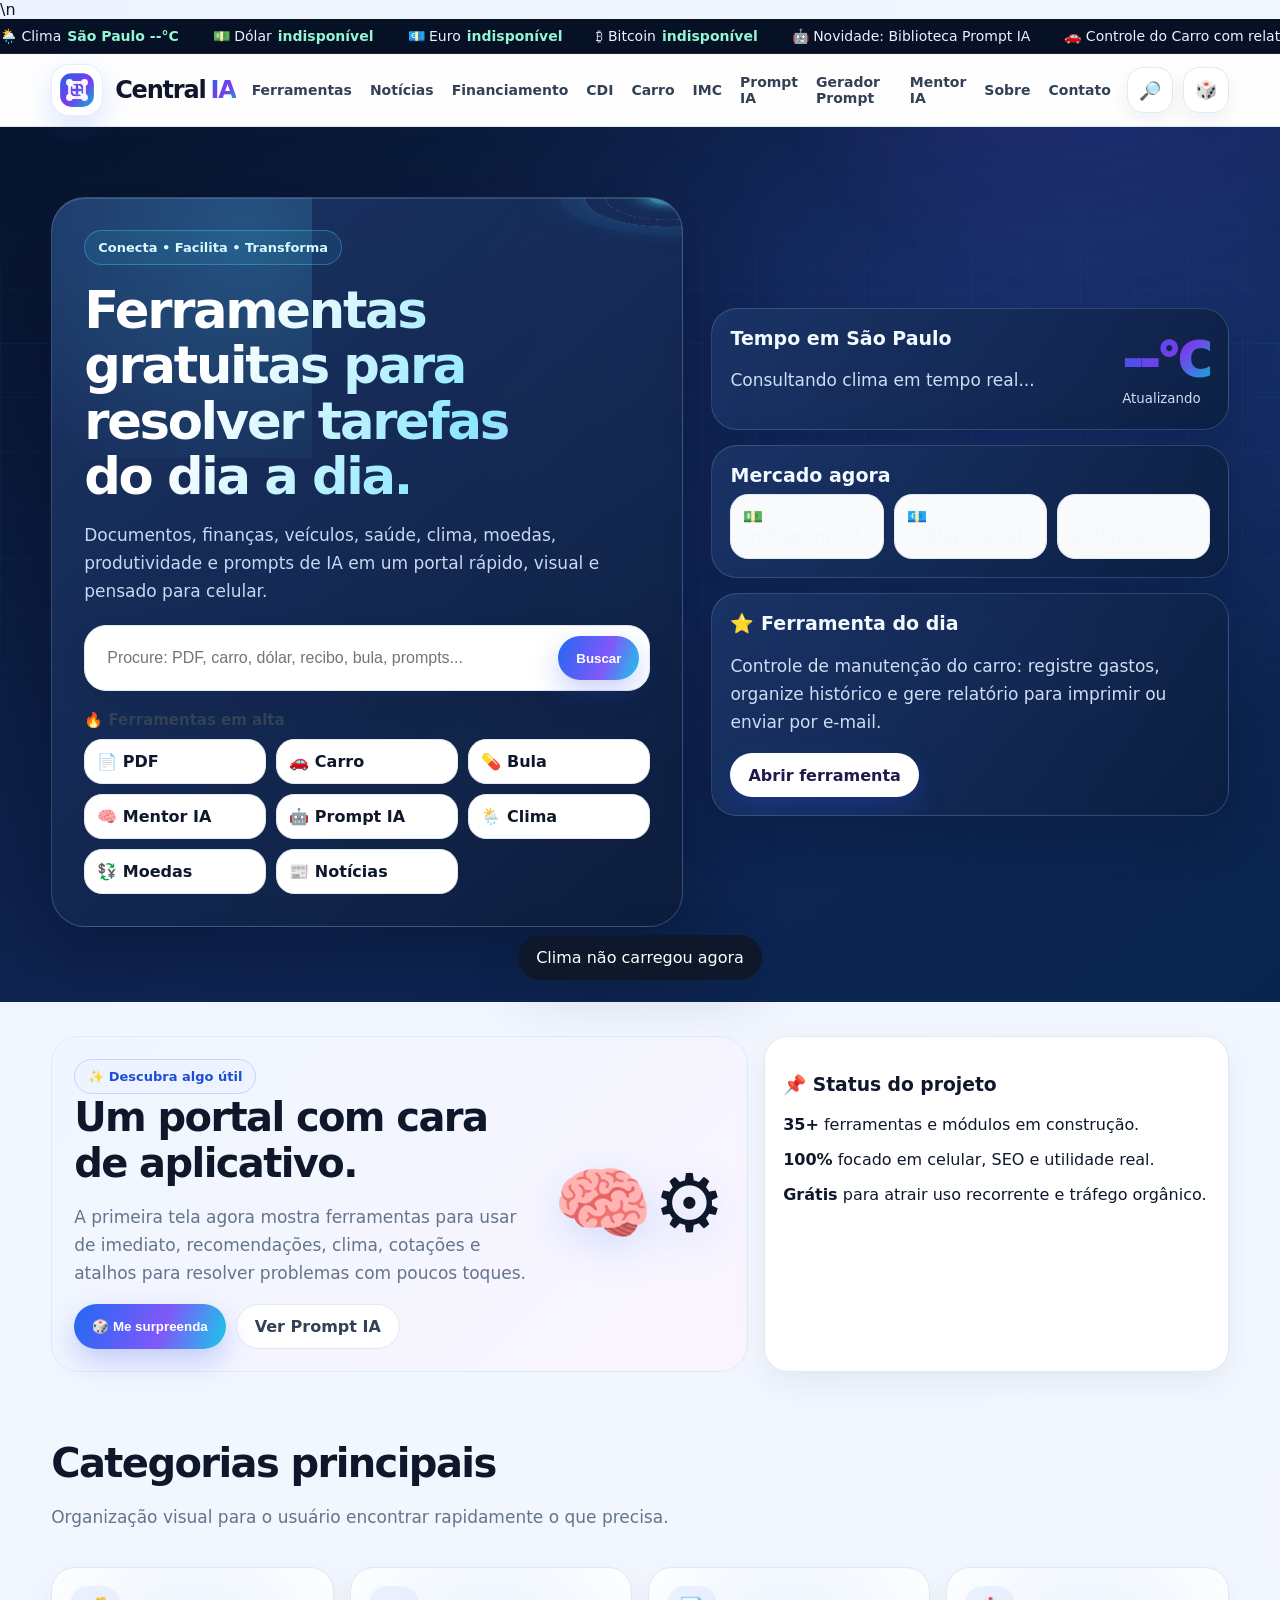
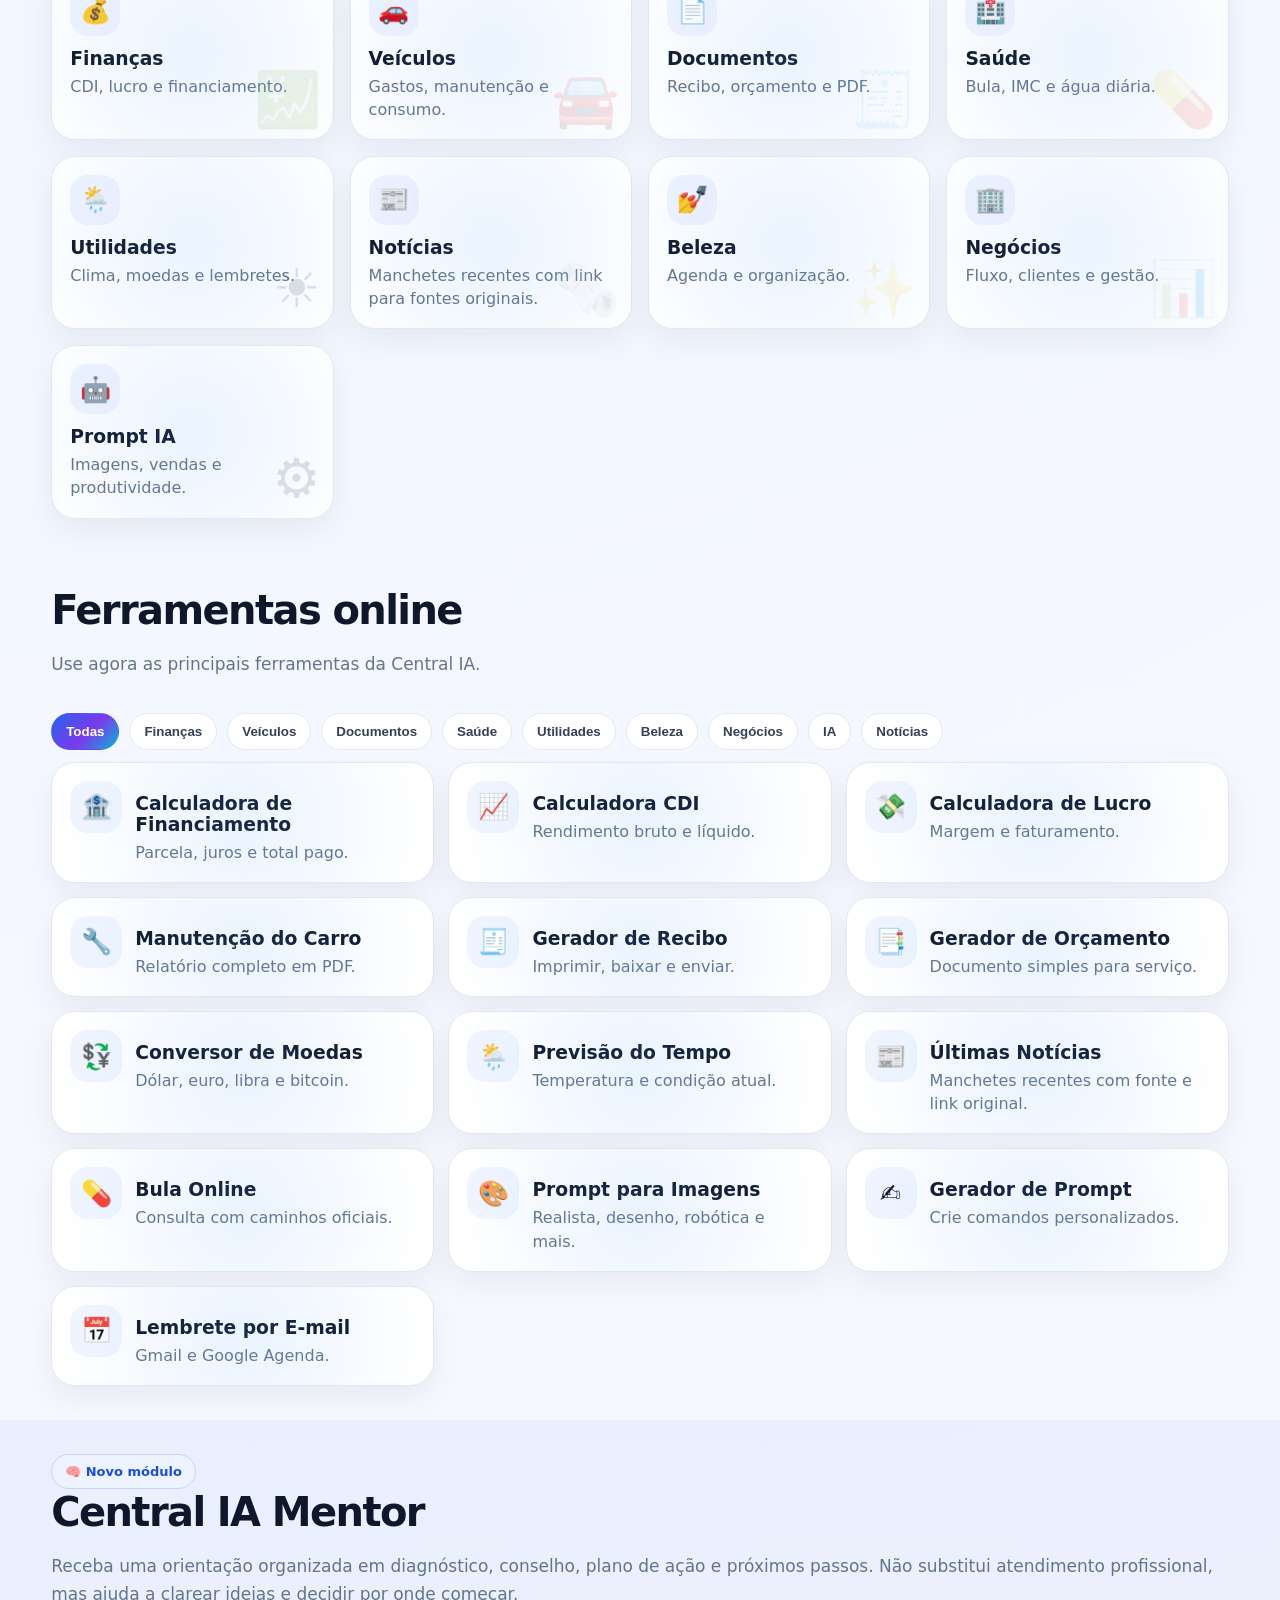
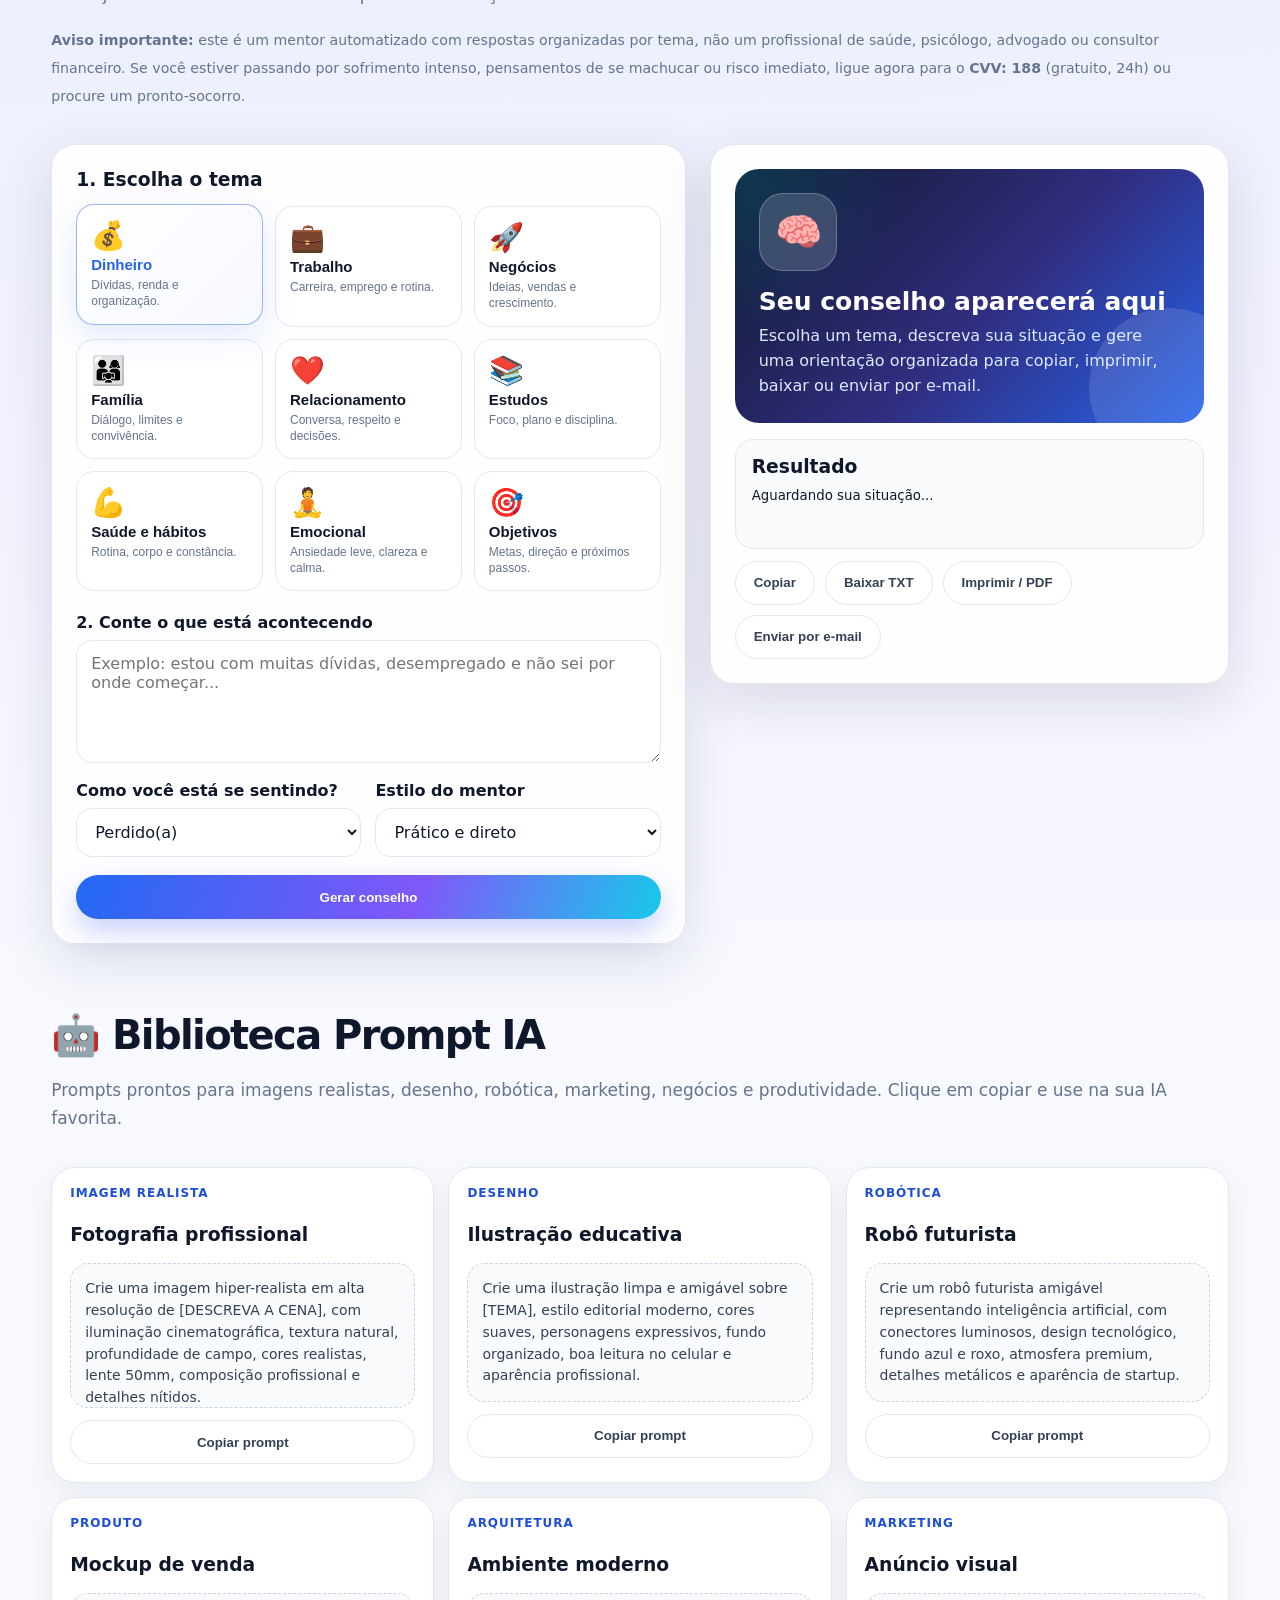
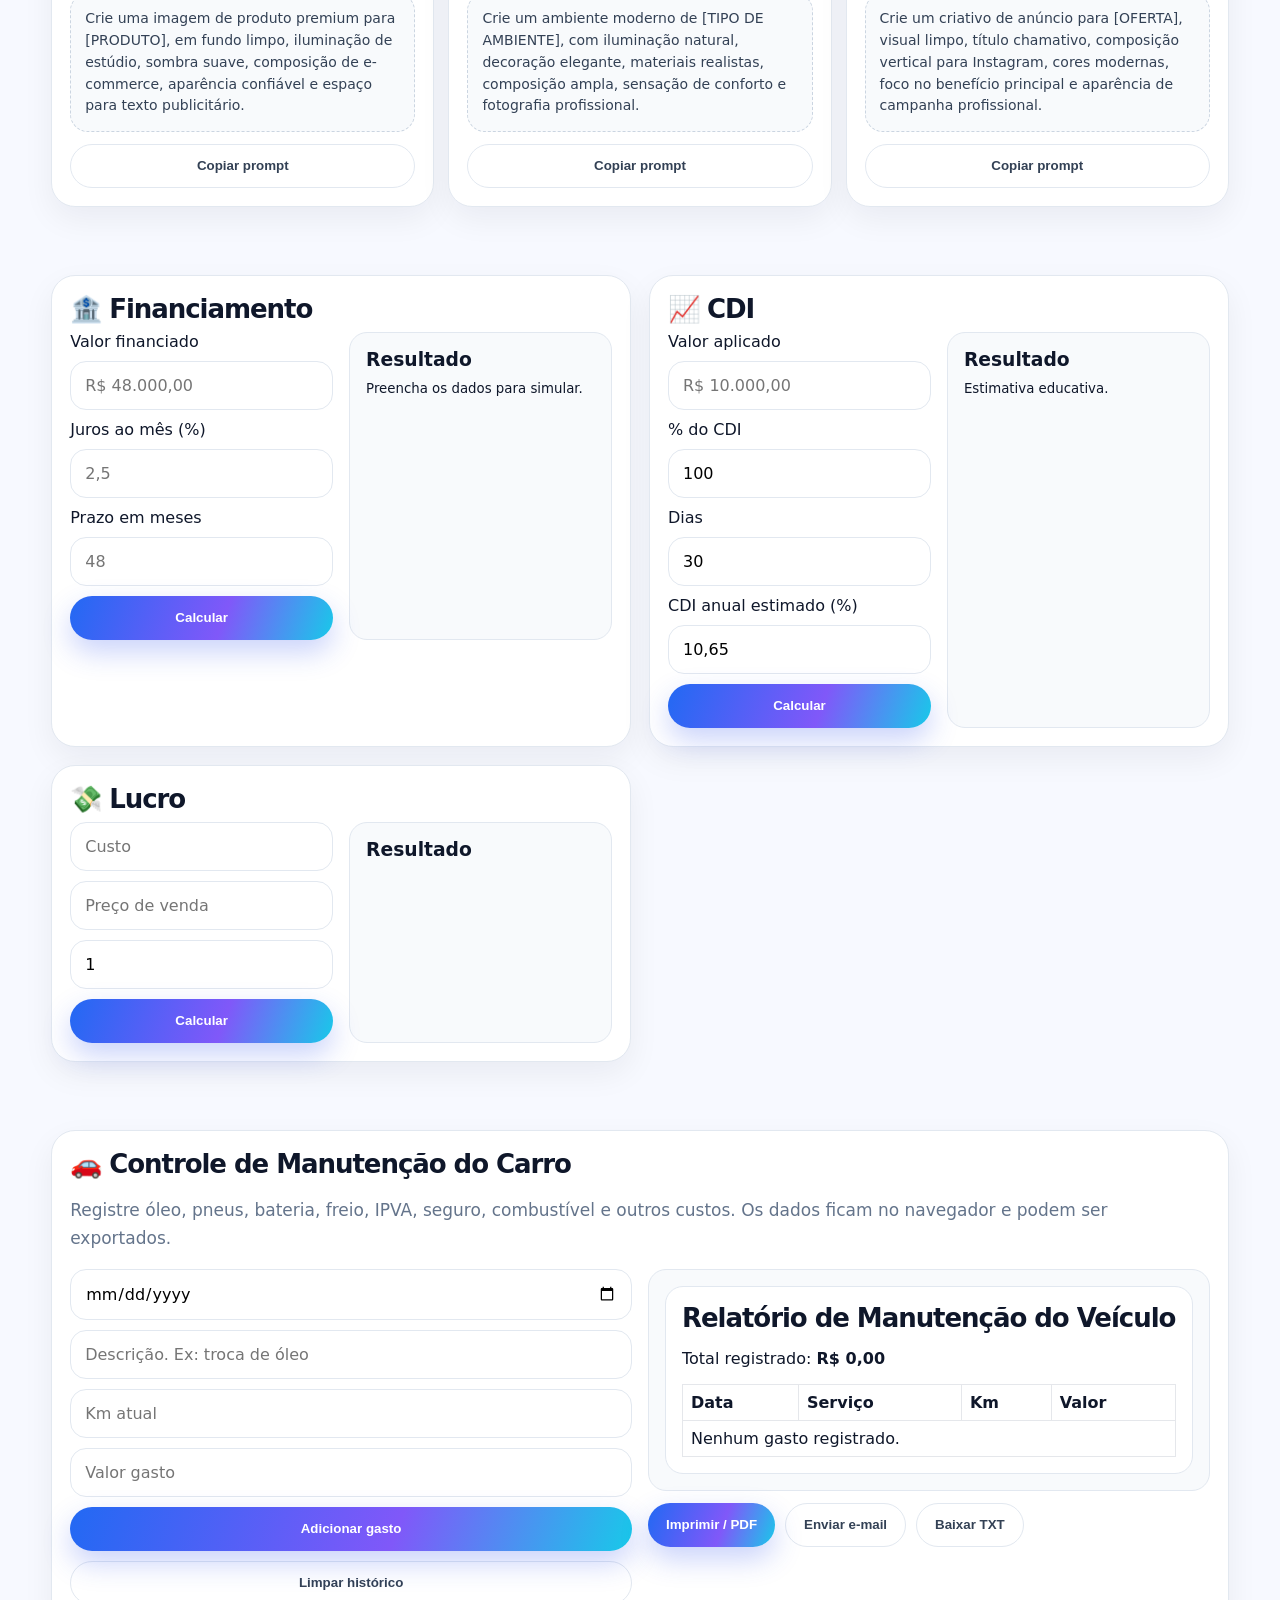
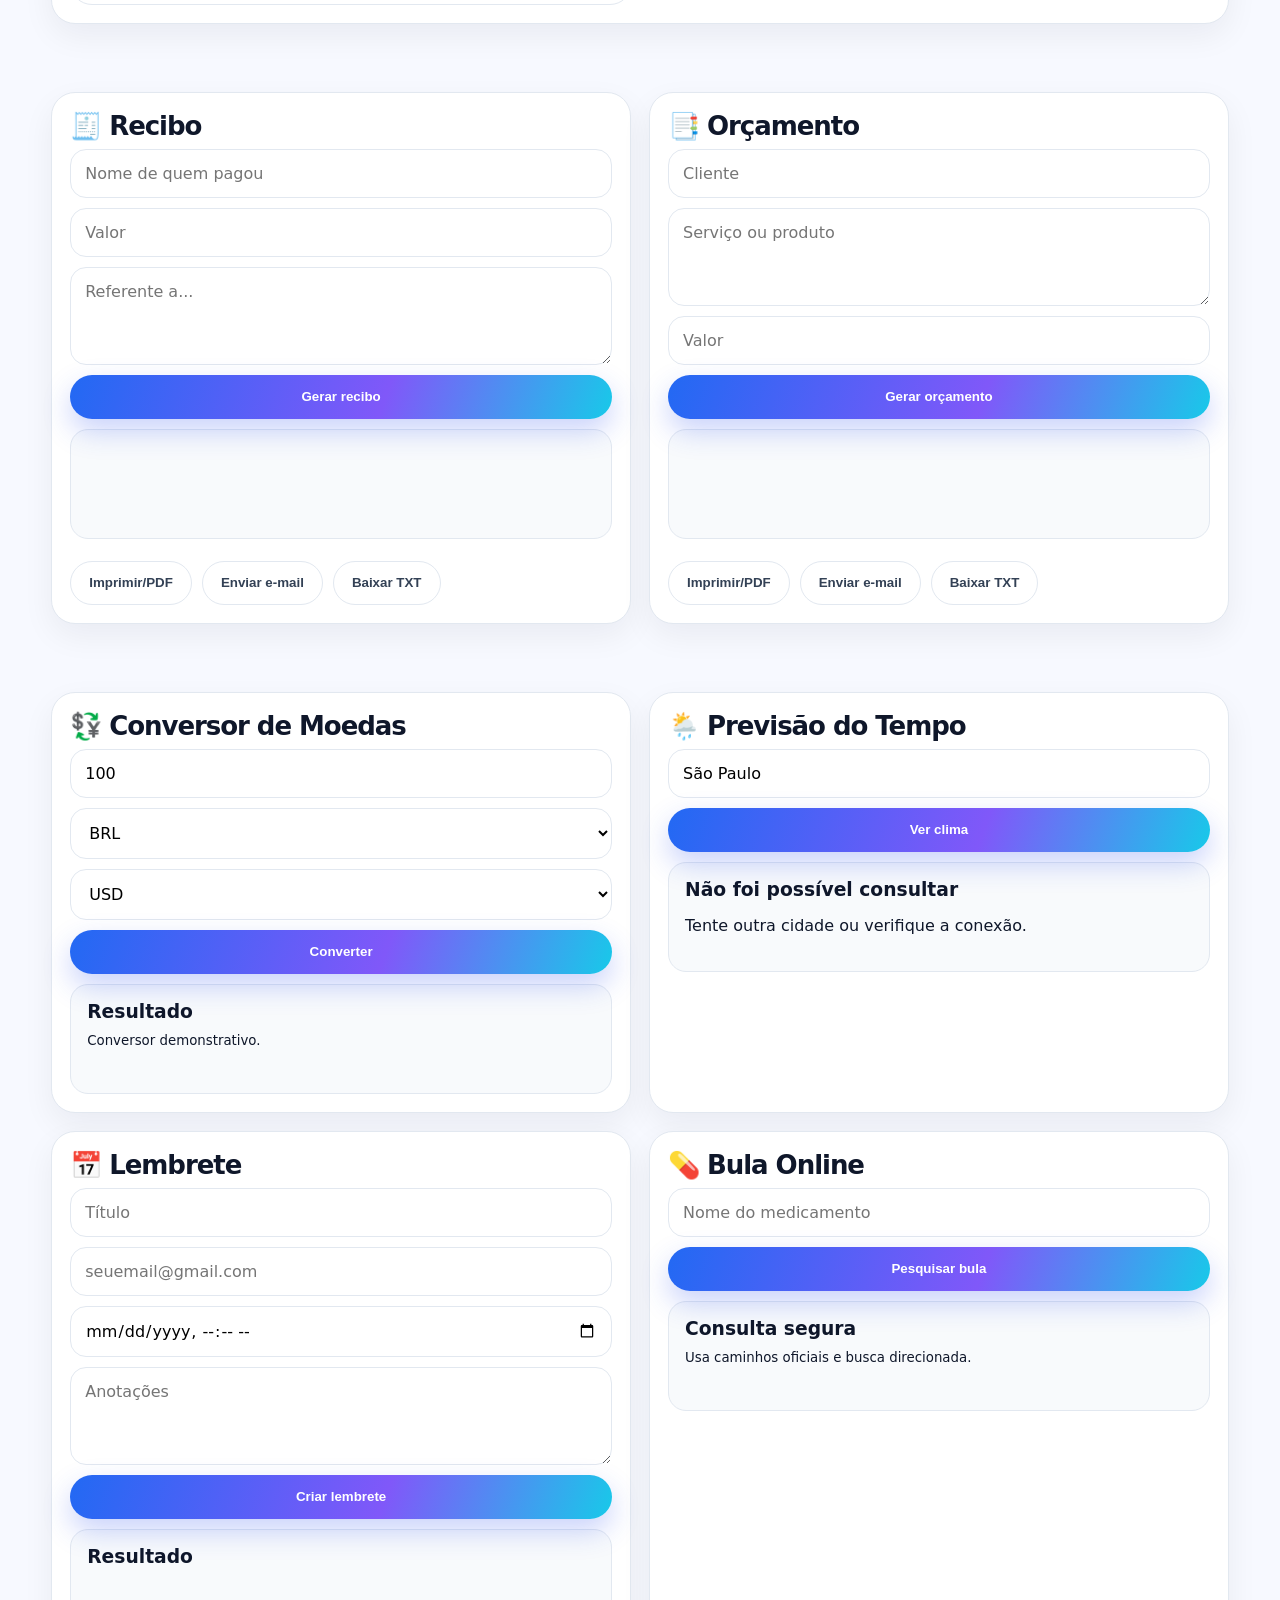
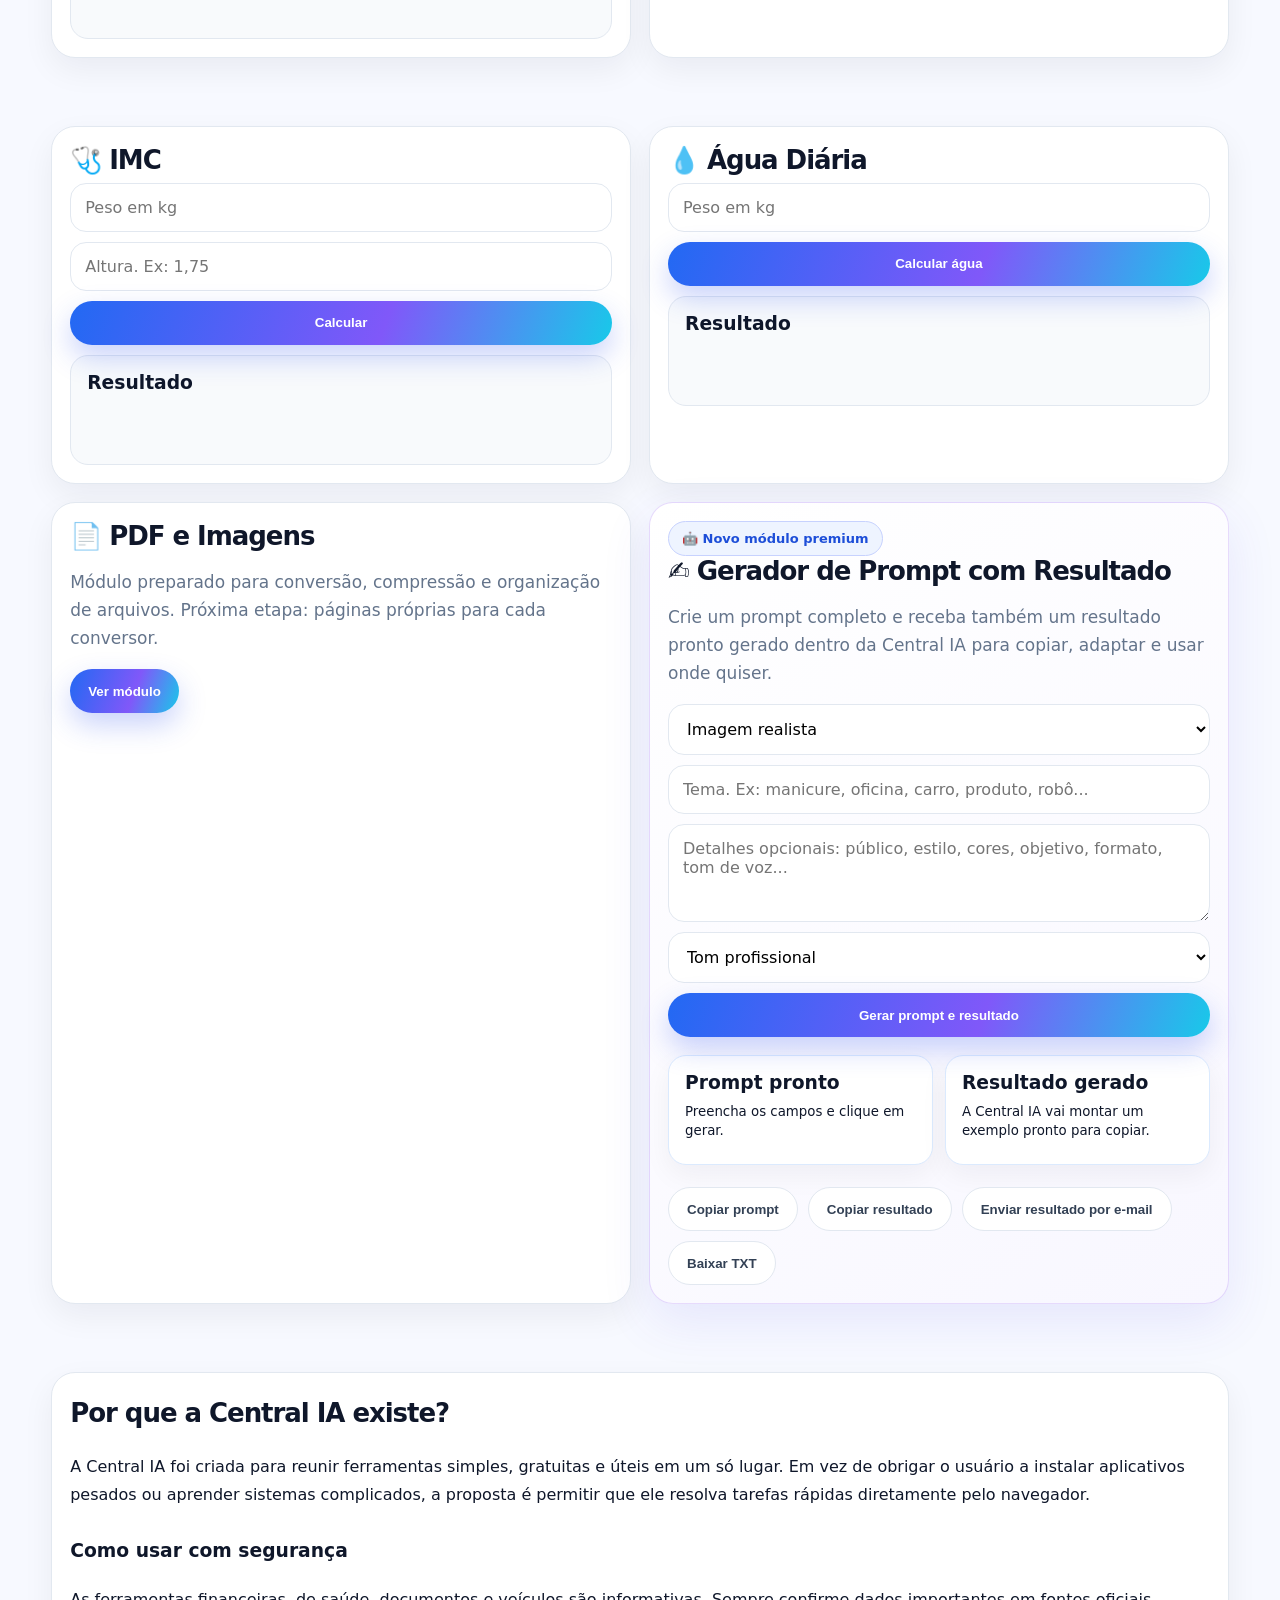
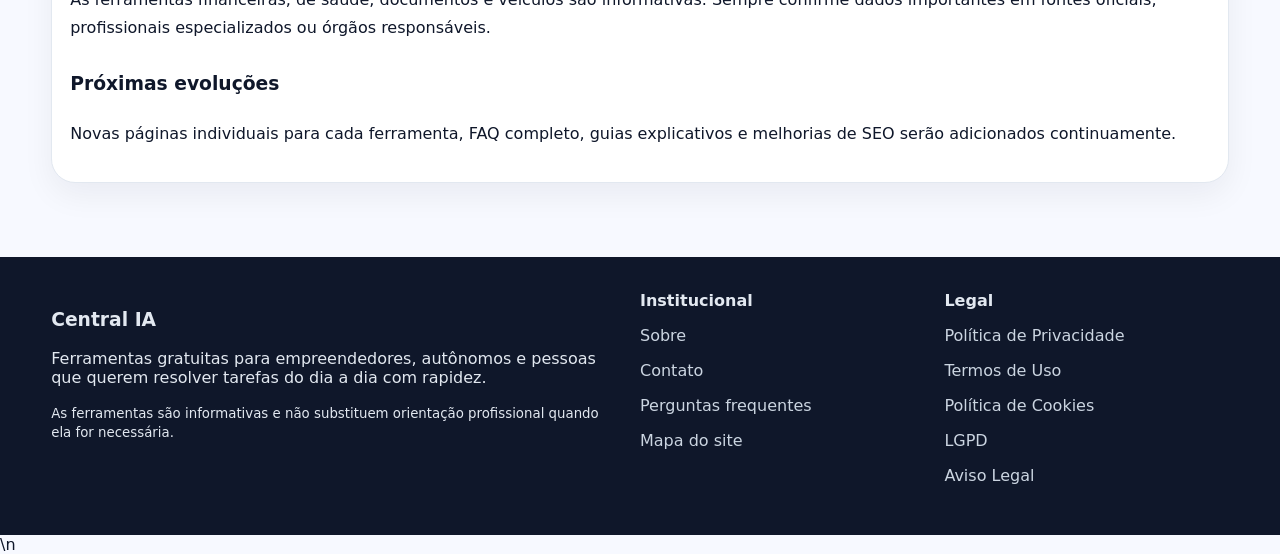
<file: index.html>
<!doctype html>
<html lang="pt-BR">
<head>
<meta charset="utf-8">
<meta name="viewport" content="width=device-width,initial-scale=1">
<title>Central IA - Ferramentas Gratuitas para Empreendedores</title>
<meta name="description" content="Central IA reúne ferramentas gratuitas para documentos, finanças, veículos, saúde, clima, moedas, produtividade e prompts de inteligência artificial.">
<meta property="og:title" content="Central IA - Ferramentas Gratuitas">
<meta property="og:description" content="Portal brasileiro com ferramentas online úteis para facilitar o dia a dia.">
<meta property="og:type" content="website">
<link rel="stylesheet" href="style.css">
<link rel="icon" href="logo-central-ia.svg" type="image/svg+xml">
<script type="application/ld+json">{"@context":"https://schema.org","@type":"WebSite","name":"Central IA","description":"Ferramentas gratuitas para empreendedores e utilidades online.","potentialAction":{"@type":"SearchAction","target":"/?q={search_term_string}","query-input":"required name=search_term_string"}}</script>
<link rel="stylesheet" href="premium-visual.css">\n</head>
<body>
<div class="topbar"><div class="ticker">
<span>🌦️ Clima <b data-weather>São Paulo --°C</b></span><span>💵 Dólar <b data-usd>carregando</b></span><span>💶 Euro <b data-eur>carregando</b></span><span>₿ Bitcoin <b data-btc>carregando</b></span><span>🤖 Novidade: Biblioteca Prompt IA</span><span>🚗 Controle do Carro com relatório</span>
<span>🌦️ Clima <b data-weather>São Paulo --°C</b></span><span>💵 Dólar <b data-usd>carregando</b></span><span>💶 Euro <b data-eur>carregando</b></span><span>₿ Bitcoin <b data-btc>carregando</b></span>
</div></div>
<nav class="nav"><div class="wrap nav-inner"><a class="brand" href="index.html"><span class="brand-mark"><img class="logo-svg" src="logo-central-ia.svg" alt=""></span><span class="brand-name">Central <span class="brand-ia">IA</span></span></a><div class="menu"><a href="index.html#ferramentas">Ferramentas</a><a href="noticias.html">Notícias</a><a href="calculadora-financiamento.html">Financiamento</a><a href="calculadora-cdi.html">CDI</a><a href="controle-manutencao-carro.html">Carro</a><a href="calculadora-imc.html">IMC</a><a href="biblioteca-prompts-ia.html">Prompt IA</a><a href="gerador-prompt-ia.html">Gerador Prompt</a><a href="index.html#mentor-ia">Mentor IA</a><a href="sobre.html">Sobre</a><a href="contato.html">Contato</a></div><div class="nav-actions"><a class="icon-btn" href="index.html#ferramentas" aria-label="Buscar ferramentas">🔎</a><button class="icon-btn" type="button" onclick="surpreenda()" aria-label="Me surpreenda">🎲</button></div></div></nav>
<header class="hero"><div class="wrap hero-grid"><div class="hero-card"><span class="badge">Conecta • Facilita • Transforma</span><h1>Ferramentas gratuitas para resolver tarefas do dia a dia.</h1><p>Documentos, finanças, veículos, saúde, clima, moedas, produtividade e prompts de IA em um portal rápido, visual e pensado para celular.</p><div class="searchbar"><input id="search" placeholder="Procure: PDF, carro, dólar, recibo, bula, prompts..."><button class="btn" onclick="document.getElementById('ferramentas').scrollIntoView({behavior:'smooth'})">Buscar</button></div><div class="quick-title">🔥 Ferramentas em alta</div><div class="quick-grid"><a class="quick" href="#pdf">📄 PDF</a><a class="quick" href="controle-manutencao-carro.html">🚗 Carro</a><a class="quick" href="bula-online.html">💊 Bula</a><a class="quick" href="#mentor-ia">🧠 Mentor IA</a><a class="quick" href="biblioteca-prompts-ia.html">🤖 Prompt IA</a><a class="quick" href="previsao-tempo.html">🌦️ Clima</a><a class="quick" href="conversor-moedas.html">💱 Moedas</a><a class="quick" href="noticias.html">📰 Notícias</a></div></div>
<div class="dashboard"><div class="dash-card"><div class="big-weather"><div><h3 id="weather_city_title">Tempo em São Paulo</h3><p id="weather_text" class="lead">Consultando clima em tempo real...</p></div><div><div id="weather_temp" class="temp">--°C</div><small id="weather_desc">Atualizando</small></div></div></div><div class="dash-card"><h3>Mercado agora</h3><div class="market-line"><div class="market">💵 Dólar<b data-usd>--</b></div><div class="market">💶 Euro<b data-eur>--</b></div><div class="market">₿ Bitcoin<b data-btc>--</b></div></div></div><div class="dash-card tool-day"><h3>⭐ Ferramenta do dia</h3><p>Controle de manutenção do carro: registre gastos, organize histórico e gere relatório para imprimir ou enviar por e-mail.</p><a class="btn" href="controle-manutencao-carro.html">Abrir ferramenta</a></div></div></div></header>
<main>
<section class="section"><div class="wrap feature-strip"><div class="highlight"><div><span class="badge">✨ Descubra algo útil</span><h2>Um portal com cara de aplicativo.</h2><p class="lead">A primeira tela agora mostra ferramentas para usar de imediato, recomendações, clima, cotações e atalhos para resolver problemas com poucos toques.</p><div class="mini-actions"><button class="btn" onclick="surpreenda()">🎲 Me surpreenda</button><a class="ghost" href="biblioteca-prompts-ia.html">Ver Prompt IA</a></div></div><div class="highlight-visual">🧠⚙️</div></div><div class="info-card"><h3>📌 Status do projeto</h3><p><b>35+</b> ferramentas e módulos em construção.</p><p><b>100%</b> focado em celular, SEO e utilidade real.</p><p><b>Grátis</b> para atrair uso recorrente e tráfego orgânico.</p></div></div></section>
<section class="section" id="categorias"><div class="wrap"><div class="section-head"><div><h2>Categorias principais</h2><p class="lead">Organização visual para o usuário encontrar rapidamente o que precisa.</p></div></div><div class="cat-grid">
<a class="cat-card" href="#ferramentas" onclick="filtrar('financeiro')"><div class="icon">💰</div><h3>Finanças</h3><p>CDI, lucro e financiamento.</p><span class="cat-art">💹</span></a>
<a class="cat-card" href="#veiculos" onclick="filtrar('veiculos')"><div class="icon">🚗</div><h3>Veículos</h3><p>Gastos, manutenção e consumo.</p><span class="cat-art">🚘</span></a>
<a class="cat-card" href="#ferramentas" onclick="filtrar('documentos')"><div class="icon">📄</div><h3>Documentos</h3><p>Recibo, orçamento e PDF.</p><span class="cat-art">🧾</span></a>
<a class="cat-card" href="#ferramentas" onclick="filtrar('saude')"><div class="icon">🏥</div><h3>Saúde</h3><p>Bula, IMC e água diária.</p><span class="cat-art">💊</span></a>
<a class="cat-card" href="#ferramentas" onclick="filtrar('utilidades')"><div class="icon">🌦️</div><h3>Utilidades</h3><p>Clima, moedas e lembretes.</p><span class="cat-art">☀️</span></a>

<a class="cat-card" href="noticias.html"><div class="icon">📰</div><h3>Notícias</h3><p>Manchetes recentes com link para fontes originais.</p><span class="cat-art">🗞️</span></a>
<a class="cat-card" href="#ferramentas" onclick="filtrar('beleza')"><div class="icon">💅</div><h3>Beleza</h3><p>Agenda e organização.</p><span class="cat-art">✨</span></a>
<a class="cat-card" href="#ferramentas" onclick="filtrar('negocios')"><div class="icon">🏢</div><h3>Negócios</h3><p>Fluxo, clientes e gestão.</p><span class="cat-art">📊</span></a>
<a class="cat-card" href="biblioteca-prompts-ia.html" onclick="filtrar('ia')"><div class="icon">🤖</div><h3>Prompt IA</h3><p>Imagens, vendas e produtividade.</p><span class="cat-art">⚙️</span></a>
</div></div></section>
<section class="section" id="ferramentas"><div class="wrap"><div class="section-head"><div><h2>Ferramentas online</h2><p class="lead">Use agora as principais ferramentas da Central IA.</p></div></div><div class="chips"><button class="chip active" data-filter="todos">Todas</button><button class="chip" data-filter="financeiro">Finanças</button><button class="chip" data-filter="veiculos">Veículos</button><button class="chip" data-filter="documentos">Documentos</button><button class="chip" data-filter="saude">Saúde</button><button class="chip" data-filter="utilidades">Utilidades</button><button class="chip" data-filter="beleza">Beleza</button><button class="chip" data-filter="negocios">Negócios</button><button class="chip" data-filter="ia">IA</button><button class="chip" data-filter="noticias">Notícias</button></div>
<div class="tools-list"><a class="tool-card" data-cat="financeiro" href="calculadora-financiamento.html"><span class="tool-icon">🏦</span><div><h3>Calculadora de Financiamento</h3><p>Parcela, juros e total pago.</p></div></a><a class="tool-card" data-cat="financeiro" href="calculadora-cdi.html"><span class="tool-icon">📈</span><div><h3>Calculadora CDI</h3><p>Rendimento bruto e líquido.</p></div></a><a class="tool-card" data-cat="financeiro" href="calculadora-lucro.html"><span class="tool-icon">💸</span><div><h3>Calculadora de Lucro</h3><p>Margem e faturamento.</p></div></a><a class="tool-card" data-cat="veiculos" href="controle-manutencao-carro.html"><span class="tool-icon">🔧</span><div><h3>Manutenção do Carro</h3><p>Relatório completo em PDF.</p></div></a><a class="tool-card" data-cat="documentos" href="gerador-recibo.html"><span class="tool-icon">🧾</span><div><h3>Gerador de Recibo</h3><p>Imprimir, baixar e enviar.</p></div></a><a class="tool-card" data-cat="documentos" href="gerador-orcamento.html"><span class="tool-icon">📑</span><div><h3>Gerador de Orçamento</h3><p>Documento simples para serviço.</p></div></a><a class="tool-card" data-cat="utilidades" href="conversor-moedas.html"><span class="tool-icon">💱</span><div><h3>Conversor de Moedas</h3><p>Dólar, euro, libra e bitcoin.</p></div></a><a class="tool-card" data-cat="utilidades" href="previsao-tempo.html"><span class="tool-icon">🌦️</span><div><h3>Previsão do Tempo</h3><p>Temperatura e condição atual.</p></div></a><a class="tool-card" data-cat="noticias" href="noticias.html"><span class="tool-icon">📰</span><div><h3>Últimas Notícias</h3><p>Manchetes recentes com fonte e link original.</p></div></a><a class="tool-card" data-cat="saude" href="bula-online.html"><span class="tool-icon">💊</span><div><h3>Bula Online</h3><p>Consulta com caminhos oficiais.</p></div></a><a class="tool-card" data-cat="ia" href="biblioteca-prompts-ia.html"><span class="tool-icon">🎨</span><div><h3>Prompt para Imagens</h3><p>Realista, desenho, robótica e mais.</p></div></a><a class="tool-card" data-cat="ia" href="gerador-prompt-ia.html"><span class="tool-icon">✍️</span><div><h3>Gerador de Prompt</h3><p>Crie comandos personalizados.</p></div></a><a class="tool-card" data-cat="utilidades" href="lembrete-email.html"><span class="tool-icon">📅</span><div><h3>Lembrete por E-mail</h3><p>Gmail e Google Agenda.</p></div></a></div></div></section>

<section class="section mentor-section" id="mentor-ia">
  <div class="wrap">
    <div class="section-head">
      <div>
        <span class="badge">🧠 Novo módulo</span>
        <h2>Central IA Mentor</h2>
        <p class="lead">Receba uma orientação organizada em diagnóstico, conselho, plano de ação e próximos passos. Não substitui atendimento profissional, mas ajuda a clarear ideias e decidir por onde começar.</p>
        <p class="lead"><small><b>Aviso importante:</b> este é um mentor automatizado com respostas organizadas por tema, não um profissional de saúde, psicólogo, advogado ou consultor financeiro. Se você estiver passando por sofrimento intenso, pensamentos de se machucar ou risco imediato, ligue agora para o <b>CVV: 188</b> (gratuito, 24h) ou procure um pronto-socorro.</small></p>
      </div>
    </div>

    <div class="mentor-layout">
      <div class="mentor-panel">
        <h3>1. Escolha o tema</h3>
        <div class="mentor-topics" id="mentor_topics">
          <button class="mentor-topic active" data-topic="dinheiro"><span>💰</span><b>Dinheiro</b><small>Dívidas, renda e organização.</small></button>
          <button class="mentor-topic" data-topic="trabalho"><span>💼</span><b>Trabalho</b><small>Carreira, emprego e rotina.</small></button>
          <button class="mentor-topic" data-topic="negocios"><span>🚀</span><b>Negócios</b><small>Ideias, vendas e crescimento.</small></button>
          <button class="mentor-topic" data-topic="familia"><span>👨‍👩‍👧</span><b>Família</b><small>Diálogo, limites e convivência.</small></button>
          <button class="mentor-topic" data-topic="relacionamento"><span>❤️</span><b>Relacionamento</b><small>Conversa, respeito e decisões.</small></button>
          <button class="mentor-topic" data-topic="estudos"><span>📚</span><b>Estudos</b><small>Foco, plano e disciplina.</small></button>
          <button class="mentor-topic" data-topic="saude"><span>💪</span><b>Saúde e hábitos</b><small>Rotina, corpo e constância.</small></button>
          <button class="mentor-topic" data-topic="emocional"><span>🧘</span><b>Emocional</b><small>Ansiedade leve, clareza e calma.</small></button>
          <button class="mentor-topic" data-topic="objetivos"><span>🎯</span><b>Objetivos</b><small>Metas, direção e próximos passos.</small></button>
        </div>

        <div class="mentor-form">
          <label>2. Conte o que está acontecendo</label>
          <textarea id="mentor_problem" rows="5" placeholder="Exemplo: estou com muitas dívidas, desempregado e não sei por onde começar..."></textarea>

          <div class="mentor-row">
            <div>
              <label>Como você está se sentindo?</label>
              <select id="mentor_feeling">
                <option value="perdido">Perdido(a)</option>
                <option value="ansioso">Ansioso(a)</option>
                <option value="cansado">Cansado(a)</option>
                <option value="motivado">Motivado(a)</option>
                <option value="triste">Triste</option>
                <option value="pressionado">Pressionado(a)</option>
              </select>
            </div>
            <div>
              <label>Estilo do mentor</label>
              <select id="mentor_style">
                <option value="pratico">Prático e direto</option>
                <option value="professor">Professor</option>
                <option value="empreendedor">Empreendedor</option>
                <option value="produtividade">Produtividade</option>
                <option value="biblico">Princípios bíblicos</option>
                <option value="calmo">Calmo e acolhedor</option>
              </select>
            </div>
          </div>

          <button class="btn wide" onclick="gerarMentor()">Gerar conselho</button>
        </div>
      </div>

      <div class="mentor-output">
        <div class="mentor-illustration" id="mentor_visual">
          <div class="orb">🧠</div>
          <h3>Seu conselho aparecerá aqui</h3>
          <p>Escolha um tema, descreva sua situação e gere uma orientação organizada para copiar, imprimir, baixar ou enviar por e-mail.</p>
        </div>
        <div class="result mentor-result" id="mentor_result">
          <h3>Resultado</h3>
          <small>Aguardando sua situação...</small>
        </div>
        <div class="mini-actions mentor-actions">
          <button class="ghost" onclick="copyFrom('mentor_result')">Copiar</button>
          <button class="ghost" onclick="downloadBlock('mentor_result','conselho-mentor-ia.txt')">Baixar TXT</button>
          <button class="ghost" onclick="printBlock('mentor_result')">Imprimir / PDF</button>
          <button class="ghost" onclick="mailBlock('mentor_result','Conselho do Mentor IA')">Enviar por e-mail</button>
        </div>
      </div>
    </div>
  </div>
</section>

<section class="section" id="prompts-ia"><div class="wrap"><div class="section-head"><div><h2>🤖 Biblioteca Prompt IA</h2><p class="lead">Prompts prontos para imagens realistas, desenho, robótica, marketing, negócios e produtividade. Clique em copiar e use na sua IA favorita.</p></div></div><div class="prompt-grid">
<div class="prompt-card"><span class="prompt-label">Imagem Realista</span><h3>Fotografia profissional</h3><div class="prompt-text" id="p-realista">Crie uma imagem hiper-realista em alta resolução de [DESCREVA A CENA], com iluminação cinematográfica, textura natural, profundidade de campo, cores realistas, lente 50mm, composição profissional e detalhes nítidos.</div><button class="ghost" onclick="copyFrom('p-realista')">Copiar prompt</button></div>
<div class="prompt-card"><span class="prompt-label">Desenho</span><h3>Ilustração educativa</h3><div class="prompt-text" id="p-desenho">Crie uma ilustração limpa e amigável sobre [TEMA], estilo editorial moderno, cores suaves, personagens expressivos, fundo organizado, boa leitura no celular e aparência profissional.</div><button class="ghost" onclick="copyFrom('p-desenho')">Copiar prompt</button></div>
<div class="prompt-card"><span class="prompt-label">Robótica</span><h3>Robô futurista</h3><div class="prompt-text" id="p-robo">Crie um robô futurista amigável representando inteligência artificial, com conectores luminosos, design tecnológico, fundo azul e roxo, atmosfera premium, detalhes metálicos e aparência de startup.</div><button class="ghost" onclick="copyFrom('p-robo')">Copiar prompt</button></div>
<div class="prompt-card"><span class="prompt-label">Produto</span><h3>Mockup de venda</h3><div class="prompt-text" id="p-produto">Crie uma imagem de produto premium para [PRODUTO], em fundo limpo, iluminação de estúdio, sombra suave, composição de e-commerce, aparência confiável e espaço para texto publicitário.</div><button class="ghost" onclick="copyFrom('p-produto')">Copiar prompt</button></div>
<div class="prompt-card"><span class="prompt-label">Arquitetura</span><h3>Ambiente moderno</h3><div class="prompt-text" id="p-arq">Crie um ambiente moderno de [TIPO DE AMBIENTE], com iluminação natural, decoração elegante, materiais realistas, composição ampla, sensação de conforto e fotografia profissional.</div><button class="ghost" onclick="copyFrom('p-arq')">Copiar prompt</button></div>
<div class="prompt-card"><span class="prompt-label">Marketing</span><h3>Anúncio visual</h3><div class="prompt-text" id="p-marketing">Crie um criativo de anúncio para [OFERTA], visual limpo, título chamativo, composição vertical para Instagram, cores modernas, foco no benefício principal e aparência de campanha profissional.</div><button class="ghost" onclick="copyFrom('p-marketing')">Copiar prompt</button></div>
</div></div></section>
<section class="section"><div class="wrap grid"><div class="panel" id="financiamento"><h2>🏦 Financiamento</h2><div class="tool-area"><div class="form"><label>Valor financiado</label><input class="money" id="fin_valor" placeholder="R$ 48.000,00"><label>Juros ao mês (%)</label><input id="fin_juros" placeholder="2,5"><label>Prazo em meses</label><input id="fin_prazo" type="number" placeholder="48"><button class="btn" onclick="calcFin()">Calcular</button></div><div class="result" id="fin_result"><h3>Resultado</h3><small>Preencha os dados para simular.</small></div></div></div><div class="panel" id="cdi"><h2>📈 CDI</h2><div class="tool-area"><div class="form"><label>Valor aplicado</label><input class="money" id="cdi_valor" placeholder="R$ 10.000,00"><label>% do CDI</label><input id="cdi_pct" value="100"><label>Dias</label><input id="cdi_dias" value="30"><label>CDI anual estimado (%)</label><input id="cdi_taxa" value="10,65"><button class="btn" onclick="calcCDI()">Calcular</button></div><div class="result" id="cdi_result"><h3>Resultado</h3><small>Estimativa educativa.</small></div></div></div><div class="panel" id="lucro"><h2>💸 Lucro</h2><div class="tool-area"><div class="form"><input class="money" id="lucro_custo" placeholder="Custo"><input class="money" id="lucro_venda" placeholder="Preço de venda"><input id="lucro_qtd" type="number" placeholder="Quantidade" value="1"><button class="btn" onclick="calcLucro()">Calcular</button></div><div class="result" id="lucro_result"><h3>Resultado</h3></div></div></div></div></section>
<section class="section" id="veiculos"><div class="wrap"><div class="panel" id="carro"><h2>🚗 Controle de Manutenção do Carro</h2><p class="lead">Registre óleo, pneus, bateria, freio, IPVA, seguro, combustível e outros custos. Os dados ficam no navegador e podem ser exportados.</p><div class="tool-area"><div class="form"><input id="car_data" type="date"><input id="car_desc" placeholder="Descrição. Ex: troca de óleo"><input id="car_km" placeholder="Km atual"><input class="money" id="car_valor" placeholder="Valor gasto"><button class="btn" onclick="addCar()">Adicionar gasto</button><button class="ghost" onclick="clearCar()">Limpar histórico</button></div><div><div class="result" id="car_report"><h3>Relatório</h3><small>Nenhum gasto registrado.</small></div><div class="mini-actions"><button class="btn" onclick="printBlock('car_report')">Imprimir / PDF</button><button class="ghost" onclick="mailBlock('car_report','Relatório de manutenção do veículo')">Enviar e-mail</button><button class="ghost" onclick="downloadBlock('car_report','relatorio-manutencao-carro.txt')">Baixar TXT</button></div></div></div></div></div></section>
<section class="section"><div class="wrap grid"><div class="panel" id="recibo"><h2>🧾 Recibo</h2><div class="form"><input id="rec_nome" placeholder="Nome de quem pagou"><input class="money" id="rec_valor" placeholder="Valor"><textarea id="rec_ref" placeholder="Referente a..."></textarea><button class="btn" onclick="recibo()">Gerar recibo</button><div id="rec_doc" class="result"></div><div class="mini-actions"><button class="ghost" onclick="printBlock('rec_doc')">Imprimir/PDF</button><button class="ghost" onclick="mailBlock('rec_doc','Recibo Central IA')">Enviar e-mail</button><button class="ghost" onclick="downloadText('recibo-central-ia.txt',document.getElementById('rec_doc').innerText)">Baixar TXT</button></div></div></div><div class="panel" id="orcamento"><h2>📑 Orçamento</h2><div class="form"><input id="orc_cli" placeholder="Cliente"><textarea id="orc_serv" placeholder="Serviço ou produto"></textarea><input class="money" id="orc_valor" placeholder="Valor"><button class="btn" onclick="orcamento()">Gerar orçamento</button><div id="orc_doc" class="result"></div><div class="mini-actions"><button class="ghost" onclick="printBlock('orc_doc')">Imprimir/PDF</button><button class="ghost" onclick="mailBlock('orc_doc','Orçamento Central IA')">Enviar e-mail</button><button class="ghost" onclick="downloadText('orcamento-central-ia.txt',document.getElementById('orc_doc').innerText)">Baixar TXT</button></div></div></div></div></section>
<section class="section"><div class="wrap grid"><div class="panel" id="moedas"><h2>💱 Conversor de Moedas</h2><div class="form"><input id="moeda_valor" value="100"><select id="moeda_de"><option>BRL</option><option>USD</option><option>EUR</option><option>GBP</option><option>BTC</option></select><select id="moeda_para"><option>USD</option><option>BRL</option><option>EUR</option><option>GBP</option><option>BTC</option></select><button class="btn" onclick="moeda()">Converter</button><div class="result" id="moeda_result"><h3>Resultado</h3><small>Conversor demonstrativo.</small></div></div></div><div class="panel" id="tempo"><h2>🌦️ Previsão do Tempo</h2><div class="form"><input id="weather_city" placeholder="Cidade" value="São Paulo"><button class="btn" onclick="buscarClima()">Ver clima</button><div class="result" id="weather_result"><h3>Clima</h3><small>Digite uma cidade e consulte.</small></div></div></div><div class="panel" id="lembrete"><h2>📅 Lembrete</h2><div class="form"><input id="lem_titulo" placeholder="Título"><input id="lem_email" placeholder="seuemail@gmail.com"><input id="lem_data" type="datetime-local"><textarea id="lem_desc" placeholder="Anotações"></textarea><button class="btn" onclick="lembrete()">Criar lembrete</button><div class="result" id="lem_result"><h3>Resultado</h3></div></div></div><div class="panel" id="bula"><h2>💊 Bula Online</h2><div class="form"><input id="bula_nome" placeholder="Nome do medicamento"><button class="btn" onclick="bula()">Pesquisar bula</button><div class="result" id="bula_result"><h3>Consulta segura</h3><small>Usa caminhos oficiais e busca direcionada.</small></div></div></div></div></section>
<section class="section"><div class="wrap grid"><div class="panel" id="imc"><h2>🩺 IMC</h2><div class="form"><input id="imc_peso" placeholder="Peso em kg"><input id="imc_altura" placeholder="Altura. Ex: 1,75"><button class="btn" onclick="imc()">Calcular</button><div class="result" id="imc_result"><h3>Resultado</h3></div></div></div><div class="panel" id="agua"><h2>💧 Água Diária</h2><div class="form"><input id="agua_peso" placeholder="Peso em kg"><button class="btn" onclick="agua()">Calcular água</button><div class="result" id="agua_result"><h3>Resultado</h3></div></div></div><div class="panel" id="pdf"><h2>📄 PDF e Imagens</h2><p class="lead">Módulo preparado para conversão, compressão e organização de arquivos. Próxima etapa: páginas próprias para cada conversor.</p><button class="btn" onclick="toast('Módulo PDF preparado para próxima versão')">Ver módulo</button></div><div class="panel prompt-builder" id="prompt-gerador"><span class="badge">🤖 Novo módulo premium</span><h2>✍️ Gerador de Prompt com Resultado</h2><p class="lead">Crie um prompt completo e receba também um resultado pronto gerado dentro da Central IA para copiar, adaptar e usar onde quiser.</p><div class="form"><select id="prompt_tipo"><option value="imagem-realista">Imagem realista</option><option value="desenho">Desenho/ilustração</option><option value="robotica">Robótica/futurista</option><option value="vendas">Texto de vendas</option><option value="instagram">Post para Instagram</option><option value="negocio">Ideia de negócio</option><option value="atendimento">Resposta para cliente</option></select><input id="prompt_tema" placeholder="Tema. Ex: manicure, oficina, carro, produto, robô..."><textarea id="prompt_detalhes" placeholder="Detalhes opcionais: público, estilo, cores, objetivo, formato, tom de voz..."></textarea><select id="prompt_tom"><option value="profissional">Tom profissional</option><option value="simples">Tom simples e direto</option><option value="premium">Tom premium</option><option value="criativo">Tom criativo</option><option value="emocional">Tom emocional</option></select><button class="btn" onclick="gerarPromptAvancado()">Gerar prompt e resultado</button><div class="prompt-output-grid"><div class="result prompt-output" id="prompt_result"><h3>Prompt pronto</h3><small>Preencha os campos e clique em gerar.</small></div><div class="result prompt-output" id="prompt_answer"><h3>Resultado gerado</h3><small>A Central IA vai montar um exemplo pronto para copiar.</small></div></div><div class="mini-actions"><button class="ghost" onclick="copyFrom('prompt_result')">Copiar prompt</button><button class="ghost" onclick="copyFrom('prompt_answer')">Copiar resultado</button><button class="ghost" onclick="mailBlock('prompt_answer','Resultado gerado pela Central IA')">Enviar resultado por e-mail</button><button class="ghost" onclick="downloadText('resultado-prompt-central-ia.txt',document.getElementById('prompt_answer').innerText)">Baixar TXT</button></div></div></div></div></section>
<section class="section"><div class="wrap panel prose"><h2>Por que a Central IA existe?</h2><p>A Central IA foi criada para reunir ferramentas simples, gratuitas e úteis em um só lugar. Em vez de obrigar o usuário a instalar aplicativos pesados ou aprender sistemas complicados, a proposta é permitir que ele resolva tarefas rápidas diretamente pelo navegador.</p><h3>Como usar com segurança</h3><p>As ferramentas financeiras, de saúde, documentos e veículos são informativas. Sempre confirme dados importantes em fontes oficiais, profissionais especializados ou órgãos responsáveis.</p><h3>Próximas evoluções</h3><p>Novas páginas individuais para cada ferramenta, FAQ completo, guias explicativos e melhorias de SEO serão adicionados continuamente.</p></div></section>
</main>
<footer class="footer"><div class="wrap footer-grid"><div><h3>Central IA</h3><p>Ferramentas gratuitas para empreendedores, autônomos e pessoas que querem resolver tarefas do dia a dia com rapidez.</p><p><small>As ferramentas são informativas e não substituem orientação profissional quando ela for necessária.</small></p></div><div><b>Institucional</b><p><a href="sobre.html">Sobre</a></p><p><a href="contato.html">Contato</a></p><p><a href="faq.html">Perguntas frequentes</a></p><p><a href="mapa-site.html">Mapa do site</a></p></div><div><b>Legal</b><p><a href="privacidade.html">Política de Privacidade</a></p><p><a href="termos.html">Termos de Uso</a></p><p><a href="cookies.html">Política de Cookies</a></p><p><a href="lgpd.html">LGPD</a></p><p><a href="aviso-legal.html">Aviso Legal</a></p></div></div></footer><div id="toast" class="toast"></div><script src="app.js"></script><script src="premium-motion.js" defer></script>\n</body></html>
</file>
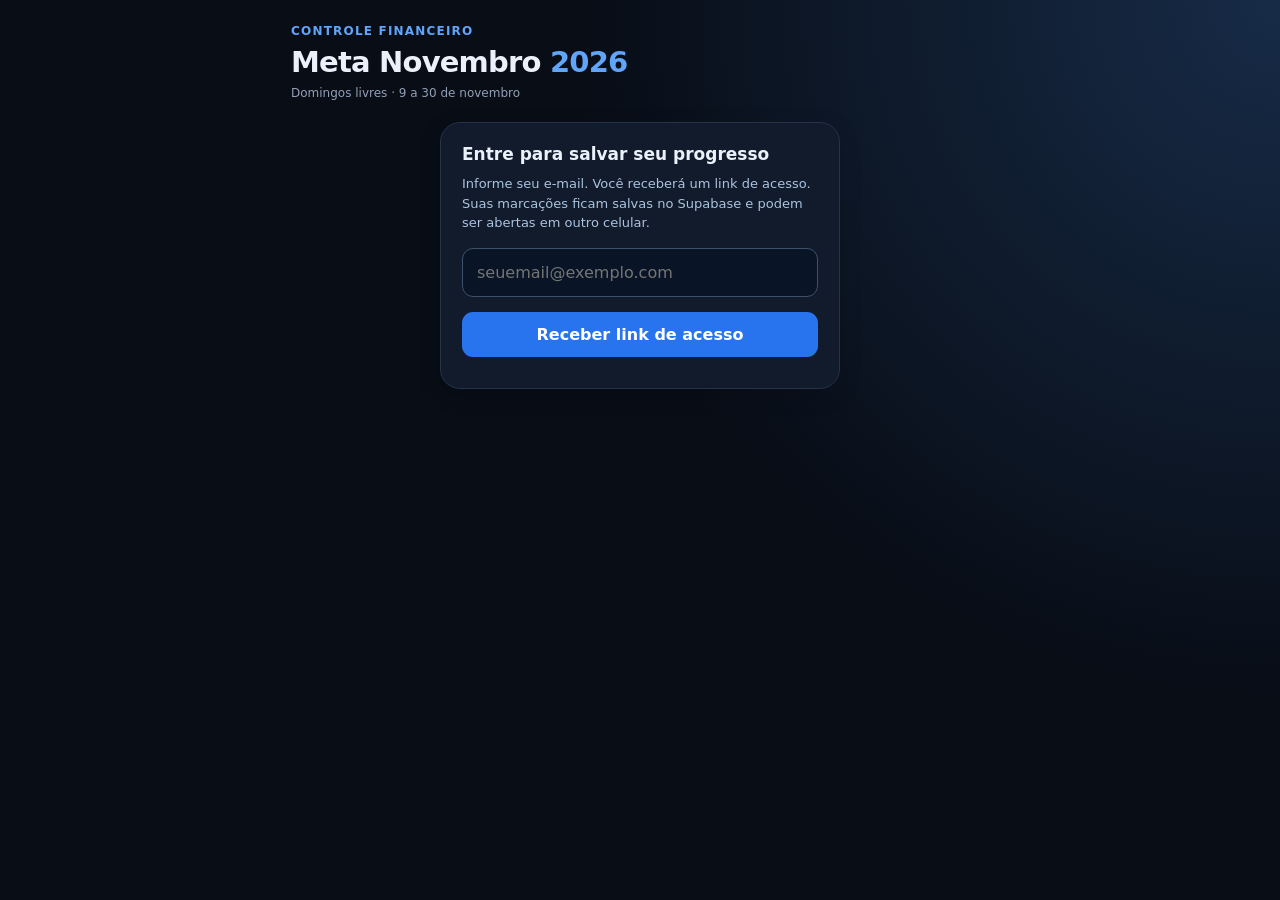
<file: meta-2890/index.html>
<!DOCTYPE html>
<html lang="pt-BR"><head><meta charset="UTF-8"><meta name="viewport" content="width=device-width,initial-scale=1,viewport-fit=cover"><meta name="theme-color" content="#0a101b"><title>Meta 2890 • Novembro</title>
<style>
:root{font-family:Inter,ui-sans-serif,system-ui,-apple-system,Segoe UI,sans-serif;color:#eaf1fa;background:#080d16}*{box-sizing:border-box}body{margin:0;min-height:100vh;background:radial-gradient(circle at top right,#172b47 0,transparent 45%),#080d16}button,input{font:inherit}button{cursor:pointer}.wrap{max-width:730px;margin:auto;padding:24px 16px 90px}.top{display:flex;justify-content:space-between;align-items:center;gap:12px;margin-bottom:22px}.brand{letter-spacing:.1em;color:#60a5fa;font-weight:800;font-size:12px}.muted{color:#92a0b7}.small{font-size:12px}.panel{background:#111b2b;border:1px solid #24334a;border-radius:20px;padding:21px;margin:14px 0;box-shadow:0 6px 24px #0002}h1,h2,h3,p{margin:0}h1{font-size:29px;letter-spacing:-.8px;margin:7px 0}h2{font-size:17px}h3{font-size:15px}.money{font-size:39px;letter-spacing:-1.8px;font-weight:800;margin:8px 0}.bar{height:12px;border-radius:20px;background:#26344b;overflow:hidden;margin:17px 0 10px}.fill{background:linear-gradient(90deg,#2563eb,#22c55e);height:100%;transition:width .2s}.flex{display:flex;justify-content:space-between;align-items:center;gap:12px}.cards{display:grid;grid-template-columns:repeat(3,1fr);gap:10px}.card{padding:14px;border:1px solid #293c54;border-radius:15px;background:#0b1523}.card b{display:block;font-size:23px;margin:8px 0}.pill{display:inline-block;border-radius:20px;padding:5px 9px;background:#1b3048;color:#9bd0ff;font-weight:700;font-size:11px}.green{color:#4ade80}.red{color:#ff9298}.item{display:flex;align-items:center;gap:12px;padding:14px 0;border-bottom:1px solid #223148}.item:last-child{border-bottom:0}.date{min-width:62px;font-weight:800}.date span{display:block;color:#8190a7;font-weight:500;font-size:12px;margin-top:3px}.goal{flex:1}.goal b{display:block}.goal span{font-size:12px;color:#91a0b4}.num{max-width:110px;min-width:85px;background:#0a1422;border:1px solid #33455f;border-radius:9px;color:white;padding:10px;text-align:right}.check{appearance:none;width:23px;height:23px;flex:none;border:2px solid #6b85a5;border-radius:7px;background:#0c1627}.check:checked{background:#22c55e;border-color:#22c55e}.check:checked:after{content:'✓';color:#07170d;display:block;text-align:center;font-weight:900}.off{opacity:.57}.btn{border:0;background:#2874ef;color:#fff;padding:13px 17px;border-radius:11px;font-weight:750}.btn.outline{background:#1a2b40;color:#cde5ff}.btn:disabled{opacity:.45}.rowbtn{border:1px solid #344962;background:#15283b;color:#dceaff;padding:9px 12px;border-radius:9px}.login{margin:20px auto;max-width:400px}.login input{width:100%;padding:14px;border:1px solid #3d516a;border-radius:11px;color:#fff;background:#091526;margin:15px 0}.hide{display:none!important}.notice{margin-top:10px;color:#abc3df;font-size:13px;line-height:1.5}.sectionhead{display:flex;justify-content:space-between;align-items:center;margin-bottom:12px}.paid{background:#143523;color:#7cf0a5}.footer{text-align:center;color:#788ba4;margin:20px 0;font-size:12px}@media(max-width:500px){.cards{grid-template-columns:1fr}.card{display:flex;align-items:center;justify-content:space-between;gap:12px}.card b{font-size:20px}.money{font-size:35px}.panel{padding:16px}.goal{font-size:13px}.date{min-width:52px}.num{max-width:91px;min-width:74px;padding:9px 5px}}
</style></head>
<body><main class="wrap"><div class="top"><div><div class="brand">CONTROLE FINANCEIRO</div><h1>Meta Novembro <span style="color:#60a5fa">2026</span></h1><p class="muted small">Domingos livres · 9 a 30 de novembro</p></div><button id="logout" class="rowbtn hide">Sair</button></div>
<section id="login" class="panel login"><h2>Entre para salvar seu progresso</h2><p class="notice">Informe seu e-mail. Você receberá um link de acesso. Suas marcações ficam salvas no Supabase e podem ser abertas em outro celular.</p><form id="loginForm"><input type="email" id="email" required placeholder="seuemail@exemplo.com" autocomplete="email"><button class="btn" style="width:100%">Receber link de acesso</button></form><p id="loginInfo" class="notice"></p></section>
<div id="app" class="hide"><section class="panel"><div class="flex"><span class="pill">OBJETIVO DO MÊS</span><span id="status" class="muted small">Salvo na nuvem</span></div><div class="money">R$ 2.890,00</div><div class="muted small">Reservado: <b id="saved" class="green">R$ 0,00</b> · Falta: <b id="missing">R$ 2.890,00</b></div><div class="bar"><div id="progress" class="fill" style="width:0%"></div></div><div class="flex small"><span id="percent">0% da meta</span><span id="daysCount">0 de 19 dias</span></div></section>
<section class="cards"><div class="card"><div><span class="muted small">20 NOV · INTER</span><b>R$ 1.750</b></div><button class="rowbtn" data-paid="inter">Marcar pago</button></div><div class="card"><div><span class="muted small">25 NOV · PICPAY</span><b>R$ 600</b></div><button class="rowbtn" data-paid="picpay">Marcar pago</button></div><div class="card"><div><span class="muted small">30 NOV · RESTANTE</span><b>R$ 540</b></div><button class="rowbtn" data-paid="restante">Marcar pago</button></div></section>
<section class="panel"><div class="sectionhead"><h2>Ganhos por dia</h2><span class="pill">DOMINGO = FOLGA</span></div><p class="notice" style="margin-bottom:8px">Digite quanto conseguiu separar de verdade e marque o dia. Os valores sugeridos são metas, não ganhos confirmados.</p><div id="days"></div></section><p class="footer">Controle pessoal · Os registros são privados da sua conta · Valores em reais</p></div></main>
<script type="module">
import {createClient} from 'https://esm.sh/@supabase/supabase-js@2.48.1';
const sb=createClient('https://csnvudadurtzhudlplij.supabase.co','sb_publishable_Ujaf2hLpLsVZdJsqk6mixg_Rhrld87L');
const $=id=>document.getElementById(id), currency=n=>new Intl.NumberFormat('pt-BR',{style:'currency',currency:'BRL'}).format(n/100);
const amounts=[160,160,160,160,160,160,0,160,160,160,160,150,150,0,150,150,150,135,135,135,0,135];
const weekdays=['Seg','Ter','Qua','Qui','Sex','Sáb','Dom'];
const days=amounts.map((amount,i)=>({day:'2026-11-'+String(i+9).padStart(2,'0'),amount_cents:amount*100,completed:false,dayNo:i+9,week:weekdays[i%7]}));
let user=null, records=new Map(),payments=new Map();
function render(){let earned=0,count=0;let markup='';
days.forEach((d,i)=>{let record=records.get(d.day)||{}, off=d.amount_cents===0,checked=record.completed===true;const actual=record.amount_cents??d.amount_cents;
if(checked){earned+=actual; if(!off)count++;}
markup+=`<div class="item ${off?"off":""}"><div class="date">${String(d.dayNo).padStart(2,"0")}/11<span>${d.week}</span></div><div class="goal"><b>${off?"Descanso":i<=11?"Inter":i<=16?"PicPay":"Restante"}</b><span>${off?"Folga — sem meta":"Meta: "+currency(d.amount_cents)}</span></div>${off?"":`<input aria-label="Valor do dia ${d.dayNo}" class="num" type="number" min="0" step="0.01" inputmode="decimal" value="${(actual/100).toFixed(2)}" data-day="${d.day}" ${checked?"disabled":""}><input aria-label="Concluir dia ${d.dayNo}" class="check" type="checkbox" data-check="${d.day}" ${checked?"checked":""}>`}</div>`;
});
$('days').innerHTML=markup; $('saved').textContent=currency(earned);$('missing').textContent=currency(Math.max(0,289000-earned));$('progress').style.width=Math.min(100,earned/289000*100)+'%';$('percent').textContent=(earned/289000*100).toFixed(1).replace('.',',')+'% da meta';$('daysCount').textContent=count+' de 19 dias';
document.querySelectorAll('[data-paid]').forEach(b=>{const paid=payments.get(b.dataset.paid)===true;b.textContent=paid?'✓ Pago':'Marcar pago';b.classList.toggle('paid',paid)});
}
async function load(){const [a,b]=await Promise.all([sb.from('meta_2890_days').select('day,amount_cents,completed').eq('user_id',user.id),sb.from('meta_2890_payments').select('card_key,paid').eq('user_id',user.id)]);if(a.error||b.error)throw a.error||b.error;records=new Map((a.data||[]).map(x=>[x.day,x]));payments=new Map((b.data||[]).map(x=>[x.card_key,x.paid]));render()}
async function show(){const {data:{session}}=await sb.auth.getSession();user=session?.user||null;$('login').classList.toggle('hide',!!user);$('app').classList.toggle('hide',!user);$('logout').classList.toggle('hide',!user);if(user)try{await load()}catch(e){$('status').textContent='Falha ao carregar: '+e.message}}
function setStatus(msg){$('status').textContent=msg}
$('days').addEventListener('change',async e=>{if(!user)return;let day=e.target.dataset.check||e.target.dataset.day;if(!day)return;let existing=records.get(day)||{};let d=days.find(x=>x.day===day);let input=document.querySelector('[data-day="'+day+'"]');let value=Math.max(0,Math.round(Number(input?.value??0)*100));if(!Number.isFinite(value)){setStatus('Valor inválido');return;}let completed=e.target.dataset.check?e.target.checked:existing.completed===true;
setStatus('Salvando...');const {error}=await sb.from('meta_2890_days').upsert({user_id:user.id,day,amount_cents:value,completed,updated_at:new Date().toISOString()});if(error){setStatus('Erro: '+error.message);await load();return;}records.set(day,{day,amount_cents:value,completed});setStatus('✓ Salvo na nuvem');render()});
document.querySelectorAll('[data-paid]').forEach(b=>b.addEventListener('click',async()=>{if(!user)return;const key=b.dataset.paid,paid=payments.get(key)!==true;setStatus('Salvando...');const {error}=await sb.from('meta_2890_payments').upsert({user_id:user.id,card_key:key,paid,paid_at:paid?new Date().toISOString():null,updated_at:new Date().toISOString()});if(error){setStatus('Erro: '+error.message);return;}payments.set(key,paid);render();setStatus('✓ Salvo na nuvem')}));
$('loginForm').addEventListener('submit',async e=>{e.preventDefault();let email=$('email').value.trim(), btn=e.target.querySelector('button');btn.disabled=true;$('loginInfo').textContent='Enviando...';const {error}=await sb.auth.signInWithOtp({email,options:{emailRedirectTo:location.origin+location.pathname}});$('loginInfo').textContent=error?'Erro: '+error.message:'Enviamos um link. Abra seu e-mail e toque para entrar.';btn.disabled=false});
$('logout').addEventListener('click',async()=>{await sb.auth.signOut();show()});sb.auth.onAuthStateChange(()=>{setTimeout(show,0)});show();
</script></body></html>
</file>
<file: style.css>
:root{
  --bg:#f7f9ff;--card:#ffffff;--text:#0f172a;--muted:#64748b;--line:#e2e8f0;
  --blue:#2563eb;--cyan:#06b6d4;--purple:#7c3aed;--pink:#ec4899;--green:#10b981;--orange:#f97316;
  --grad:linear-gradient(135deg,#2563eb,#7c3aed 55%,#06b6d4);--shadow:0 18px 55px rgba(15,23,42,.12);
  --radius:24px;--radius-sm:16px;
}
*{box-sizing:border-box}html{scroll-behavior:smooth}body{margin:0;font-family:Inter,system-ui,-apple-system,Segoe UI,Roboto,Arial,sans-serif;background:radial-gradient(circle at top left,#eef4ff,transparent 36%),var(--bg);color:var(--text)}
a{color:inherit;text-decoration:none}.wrap{width:min(1180px,92%);margin:auto}.topbar{position:sticky;top:0;z-index:50;background:#071126;color:#eaf2ff;overflow:hidden;border-bottom:1px solid rgba(255,255,255,.08)}.ticker{white-space:nowrap;display:flex;gap:34px;animation:ticker 28s linear infinite;padding:9px 0;font-size:14px}.ticker span{display:inline-flex;align-items:center;gap:6px}.ticker b{color:#93f5d2}@keyframes ticker{from{transform:translateX(0)}to{transform:translateX(-50%)}}
.nav{position:sticky;top:34px;z-index:45;background:rgba(255,255,255,.82);backdrop-filter:blur(16px);border-bottom:1px solid var(--line)}.nav-inner{display:flex;align-items:center;justify-content:space-between;padding:14px 0;gap:16px}.brand{display:flex;align-items:center;gap:10px;font-weight:900;letter-spacing:-.04em;font-size:22px}.brand small{display:block;color:var(--muted);font-size:11px;letter-spacing:.08em;text-transform:uppercase;font-weight:800}.brand-ia{background:var(--grad);-webkit-background-clip:text;background-clip:text;color:transparent}.logo-svg{width:46px;height:46px;filter:drop-shadow(0 10px 14px rgba(37,99,235,.2))}.menu{display:flex;gap:18px;align-items:center;color:#334155;font-weight:750;font-size:14px}.menu a:hover{color:var(--blue)}.btn,.ghost,.secondary{border:0;border-radius:999px;padding:12px 18px;font-weight:850;cursor:pointer;display:inline-flex;align-items:center;justify-content:center;gap:8px;transition:.2s;min-height:44px}.btn{background:var(--grad);color:#fff;box-shadow:0 12px 24px rgba(37,99,235,.24)}.btn:hover,.ghost:hover,.secondary:hover{transform:translateY(-2px)}.secondary{background:#eef4ff;color:#1d4ed8}.ghost{background:#fff;border:1px solid var(--line);color:#334155}
.hero{padding:38px 0 28px}.hero-grid{display:grid;grid-template-columns:1.1fr .9fr;gap:28px;align-items:center}.hero-card{background:linear-gradient(145deg,#fff,#f4f7ff);border:1px solid rgba(37,99,235,.1);border-radius:34px;padding:32px;box-shadow:var(--shadow);position:relative;overflow:hidden}.hero-card:before{content:"";position:absolute;right:-90px;top:-90px;width:260px;height:260px;background:radial-gradient(circle,rgba(124,58,237,.22),transparent 70%)}.badge{display:inline-flex;align-items:center;gap:8px;background:#eef4ff;color:#1d4ed8;border:1px solid #c7d2fe;border-radius:999px;padding:9px 13px;font-weight:850;font-size:13px}.hero h1{font-size:clamp(34px,6vw,64px);line-height:.98;margin:18px 0 12px;letter-spacing:-.06em}.hero p,.lead{color:var(--muted);font-size:17px;line-height:1.65}.searchbar{margin-top:20px;background:#fff;border:1px solid var(--line);border-radius:22px;padding:10px;display:flex;gap:8px;box-shadow:0 10px 28px rgba(15,23,42,.07)}.searchbar input{flex:1;border:0;outline:0;font-size:16px;padding:0 12px;min-width:0}.quick-title{font-size:15px;color:#334155;font-weight:900;margin:20px 0 10px}.quick-grid{display:grid;grid-template-columns:repeat(3,1fr);gap:10px}.quick{background:#fff;border:1px solid var(--line);border-radius:18px;padding:12px;font-weight:850;color:#0f172a;display:flex;gap:9px;align-items:center}.quick:hover{border-color:#93c5fd;box-shadow:0 10px 22px rgba(37,99,235,.12)}.dashboard{display:grid;gap:14px}.dash-card{background:#fff;border:1px solid var(--line);border-radius:26px;padding:18px;box-shadow:0 15px 35px rgba(15,23,42,.08);position:relative;overflow:hidden}.dash-card h3{margin:0 0 8px;font-size:19px}.big-weather{display:flex;align-items:center;justify-content:space-between}.temp{font-size:48px;font-weight:950;letter-spacing:-.06em;background:var(--grad);-webkit-background-clip:text;background-clip:text;color:transparent}.market-line{display:grid;grid-template-columns:repeat(3,1fr);gap:10px}.market{background:#f8fafc;border:1px solid var(--line);border-radius:18px;padding:12px}.market b{display:block;font-size:17px}.tool-day{background:linear-gradient(135deg,#111827,#1e1b4b);color:#fff}.tool-day p{color:#cbd5e1}.tool-day .btn{background:#fff;color:#1e1b4b}.section{padding:34px 0}.section-head{display:flex;justify-content:space-between;align-items:end;gap:18px;margin-bottom:18px}.section h2{font-size:clamp(26px,4vw,40px);letter-spacing:-.04em;margin:0 0 8px}.cat-grid{display:grid;grid-template-columns:repeat(4,1fr);gap:16px}.cat-card,.tool-card,.prompt-card,.panel,.info-card{background:#fff;border:1px solid var(--line);border-radius:24px;padding:18px;box-shadow:0 12px 32px rgba(15,23,42,.06);transition:.2s}.cat-card:hover,.tool-card:hover,.prompt-card:hover{transform:translateY(-4px);box-shadow:var(--shadow);border-color:#bfdbfe}.cat-card{position:relative;overflow:hidden;min-height:154px}.cat-card .icon{width:50px;height:50px;border-radius:18px;background:linear-gradient(135deg,#eef4ff,#f5f3ff);display:grid;place-items:center;font-size:25px}.cat-card h3,.tool-card h3,.prompt-card h3{margin:12px 0 6px}.cat-card p,.tool-card p,.prompt-card p{margin:0;color:var(--muted);line-height:1.45}.cat-art{position:absolute;right:12px;bottom:8px;font-size:54px;opacity:.13}.chips{display:flex;gap:10px;flex-wrap:wrap;margin:12px 0}.chip{border:1px solid var(--line);background:#fff;border-radius:999px;padding:10px 14px;font-weight:850;color:#334155;cursor:pointer}.chip.active{background:var(--grad);color:#fff;border-color:transparent}.tools-list{display:grid;grid-template-columns:repeat(3,1fr);gap:14px}.tool-card{display:flex;gap:13px;align-items:flex-start}.tool-icon{width:52px;height:52px;border-radius:18px;background:#f1f5ff;display:grid;place-items:center;font-size:25px;flex:0 0 auto}.feature-strip{display:grid;grid-template-columns:1.2fr .8fr;gap:16px}.highlight{background:linear-gradient(135deg,#eff6ff,#faf5ff);border:1px solid #dbeafe;border-radius:28px;padding:22px;display:grid;grid-template-columns:1fr auto;gap:16px;align-items:center}.highlight-visual{font-size:80px;filter:drop-shadow(0 12px 20px rgba(37,99,235,.16))}.prompt-grid{display:grid;grid-template-columns:repeat(3,1fr);gap:14px}.prompt-card{display:flex;flex-direction:column;gap:12px}.prompt-label{font-size:12px;font-weight:900;color:#1d4ed8;text-transform:uppercase;letter-spacing:.08em}.prompt-text{background:#f8fafc;border:1px dashed #cbd5e1;border-radius:18px;padding:14px;color:#334155;font-size:14px;line-height:1.55;max-height:145px;overflow:auto}.grid{display:grid;grid-template-columns:repeat(2,1fr);gap:18px}.panel h2{font-size:26px}.form{display:grid;gap:10px}.form input,.form textarea,.form select{width:100%;border:1px solid var(--line);border-radius:16px;padding:14px;font:inherit;outline:0;background:#fff}.form textarea{min-height:98px;resize:vertical}.form input:focus,.form textarea:focus,.form select:focus{border-color:#60a5fa;box-shadow:0 0 0 4px rgba(96,165,250,.16)}.tool-area{display:grid;grid-template-columns:1fr 1fr;gap:16px}.result{background:#f8fafc;border:1px solid var(--line);border-radius:18px;padding:16px;min-height:110px}.result h3{margin:0 0 8px}.mini-actions{display:flex;gap:10px;flex-wrap:wrap;margin-top:12px}.box{background:#fff;border:1px solid var(--line);border-radius:18px;padding:16px}.box table{width:100%;border-collapse:collapse;margin-top:12px}.box td,.box th{border:1px solid #e5e7eb;padding:8px;text-align:left}.prose{line-height:1.75}.prose h3{margin-top:26px}.faq-list{display:grid;gap:10px}.faq-item{background:#fff;border:1px solid var(--line);border-radius:18px;padding:16px}.footer{background:#0f172a;color:#e2e8f0;margin-top:40px;padding:34px 0}.footer a{color:#cbd5e1}.footer-grid{display:grid;grid-template-columns:2fr 1fr 1fr;gap:20px}.toast{position:fixed;left:50%;bottom:20px;transform:translateX(-50%) translateY(100px);background:#0f172a;color:#fff;padding:13px 18px;border-radius:999px;box-shadow:var(--shadow);transition:.25s;z-index:100}.toast.show{transform:translateX(-50%) translateY(0)}
@media(max-width:900px){.nav{top:32px}.menu{display:none}.hero-grid,.feature-strip,.grid,.tool-area{grid-template-columns:1fr}.quick-grid,.cat-grid,.tools-list,.prompt-grid{grid-template-columns:1fr 1fr}.hero-card{padding:24px}.market-line{grid-template-columns:1fr 1fr 1fr}.footer-grid{grid-template-columns:1fr}.searchbar{flex-direction:column}.searchbar .btn{width:100%}}
@media(max-width:560px){.wrap{width:min(94%,520px)}.quick-grid,.cat-grid,.tools-list,.prompt-grid{grid-template-columns:1fr}.hero{padding-top:22px}.hero h1{font-size:38px}.nav-inner{padding:10px 0}.brand{font-size:19px}.logo-svg{width:42px;height:42px}.topbar{font-size:12px}.market-line{grid-template-columns:1fr}.section{padding:26px 0}.btn,.ghost,.secondary{width:100%}.highlight{grid-template-columns:1fr}.highlight-visual{font-size:58px}.temp{font-size:42px}}

/* Header refinado - Central IA */
.nav{top:34px;background:rgba(255,255,255,.9)}
.nav-inner{padding:10px 0;min-height:72px}
.brand{gap:12px;font-size:24px;letter-spacing:-.05em;flex:0 0 auto}
.brand-mark{width:52px;height:52px;border-radius:18px;display:grid;place-items:center;background:#fff;box-shadow:0 12px 28px rgba(37,99,235,.16);border:1px solid rgba(37,99,235,.12)}
.logo-svg{width:40px;height:40px;display:block;filter:none}
.brand-name{display:inline-flex;align-items:baseline;gap:5px;white-space:nowrap}
.brand small{display:none!important}
.nav-actions{display:flex;align-items:center;gap:10px;flex:0 0 auto}
.icon-btn{width:46px;height:46px;border-radius:16px;border:1px solid var(--line);background:#fff;display:grid;place-items:center;font-weight:900;cursor:pointer;box-shadow:0 8px 20px rgba(15,23,42,.06);font-size:18px}
.icon-btn:hover{transform:translateY(-2px);border-color:#bfdbfe}
.secondary.compact{padding:11px 18px;min-height:46px;width:auto;white-space:nowrap}
@media(max-width:900px){.nav-actions .icon-btn{display:none}.secondary.compact{padding:10px 14px}.nav-inner{min-height:66px}.brand-mark{width:48px;height:48px}.logo-svg{width:36px;height:36px}}
@media(max-width:560px){.nav{top:32px}.brand{font-size:23px}.brand-mark{width:46px;height:46px;border-radius:16px}.logo-svg{width:34px;height:34px}.secondary.compact{width:auto;font-size:15px;padding:9px 13px;min-height:42px}.nav-inner{padding:9px 0}}

/* Prompt IA Premium */
.prompt-builder{border:1px solid rgba(124,58,237,.18);background:linear-gradient(145deg,#ffffff,#f8f7ff);box-shadow:0 18px 50px rgba(79,70,229,.10)}
.prompt-output-grid{display:grid;grid-template-columns:1fr 1fr;gap:12px;margin-top:8px}
.prompt-output{background:#ffffff;border:1px solid #dbeafe;box-shadow:0 10px 28px rgba(15,23,42,.05)}
.prompt-output pre{white-space:pre-wrap;margin:0;font-family:Inter,system-ui,-apple-system,Segoe UI,Roboto,Arial,sans-serif;line-height:1.6;color:#334155;font-size:14px}
.prompt-builder .badge{width:max-content}
@media(max-width:900px){.prompt-output-grid{grid-template-columns:1fr}}


/* Mentor IA */
.mentor-section{background:linear-gradient(180deg,rgba(37,99,235,.06),rgba(124,58,237,.04),transparent)}
.mentor-layout{display:grid;grid-template-columns:1.1fr .9fr;gap:24px;align-items:start}
.mentor-panel,.mentor-output{background:rgba(255,255,255,.92);border:1px solid var(--line);border-radius:var(--radius);box-shadow:var(--shadow);padding:24px}
.mentor-panel h3{margin:0 0 16px}
.mentor-topics{display:grid;grid-template-columns:repeat(3,1fr);gap:12px;margin-bottom:22px}
.mentor-topic{border:1px solid var(--line);background:#fff;border-radius:18px;padding:14px;text-align:left;display:flex;flex-direction:column;gap:4px;cursor:pointer;transition:.2s;min-height:118px}
.mentor-topic span{font-size:28px}
.mentor-topic b{font-size:15px;color:var(--text)}
.mentor-topic small{color:var(--muted);font-size:12px;line-height:1.35}
.mentor-topic:hover,.mentor-topic.active{transform:translateY(-2px);border-color:rgba(37,99,235,.45);box-shadow:0 12px 32px rgba(37,99,235,.12);background:linear-gradient(135deg,#fff,#f5f8ff)}
.mentor-topic.active b{color:var(--blue)}
.mentor-form label{display:block;font-weight:800;margin:14px 0 8px;color:var(--text)}
.mentor-form textarea,.mentor-form select{width:100%;border:1px solid var(--line);background:#fff;border-radius:16px;padding:13px 14px;font:inherit;color:var(--text);outline:none}
.mentor-form textarea:focus,.mentor-form select:focus{border-color:var(--blue);box-shadow:0 0 0 4px rgba(37,99,235,.10)}
.mentor-row{display:grid;grid-template-columns:1fr 1fr;gap:14px}
.btn.wide{width:100%;justify-content:center;margin-top:18px}
.mentor-illustration{border-radius:24px;background:radial-gradient(circle at top left,rgba(6,182,212,.2),transparent 32%),linear-gradient(135deg,#0f172a,#312e81 55%,#2563eb);color:#fff;padding:24px;min-height:220px;display:flex;flex-direction:column;justify-content:center;overflow:hidden;position:relative}
.mentor-illustration:after{content:"";position:absolute;right:-45px;bottom:-45px;width:160px;height:160px;border-radius:50%;background:rgba(255,255,255,.12)}
.mentor-illustration .orb{width:78px;height:78px;border-radius:24px;display:grid;place-items:center;font-size:38px;background:rgba(255,255,255,.16);border:1px solid rgba(255,255,255,.24);backdrop-filter:blur(8px);margin-bottom:16px}
.mentor-illustration h3{margin:0 0 8px;font-size:25px}
.mentor-illustration p{margin:0;color:#dbeafe;line-height:1.55}
.mentor-result{margin-top:16px;max-height:none}
.mentor-result h3{margin-top:0}
.mentor-result .advice-grid{display:grid;gap:12px;margin-top:14px}
.mentor-result .advice-box{border:1px solid var(--line);border-radius:16px;padding:15px;background:#fff}
.mentor-result .advice-box h4{margin:0 0 8px;font-size:16px}
.mentor-result ul,.mentor-result ol{padding-left:20px;margin:8px 0}
.mentor-result li{margin:6px 0}
.mentor-actions{margin-top:12px;display:flex;gap:10px;flex-wrap:wrap}
@media(max-width:900px){.mentor-layout{grid-template-columns:1fr}.mentor-topics{grid-template-columns:repeat(2,1fr)}}
@media(max-width:560px){.mentor-panel,.mentor-output{padding:16px;border-radius:20px}.mentor-topics{grid-template-columns:1fr}.mentor-row{grid-template-columns:1fr}.mentor-topic{min-height:auto}.mentor-illustration{min-height:190px}.mentor-illustration h3{font-size:21px}}

.tag{display:inline-flex;align-items:center;border:1px solid var(--line);background:#f8fafc;border-radius:999px;padding:6px 10px;margin:3px;font-size:12px;font-weight:800;color:var(--blue)}


/* Páginas individuais de ferramentas */
.breadcrumb{font-size:14px;color:var(--muted);display:flex;gap:8px;align-items:center;flex-wrap:wrap;margin-bottom:18px}
.breadcrumb a{color:var(--blue);font-weight:800}
.page-hero{padding:46px 0 22px;background:linear-gradient(135deg,#eef6ff,#faf5ff)}
.page-hero h1{font-size:clamp(34px,5vw,58px);line-height:1.02;margin:12px 0}
.page-hero .lead{max-width:920px}
.tool-page{padding:34px 0}
.tool-layout{display:grid;grid-template-columns:1.05fr .95fr;gap:22px;align-items:start}
.content-card{background:#fff;border:1px solid var(--line);border-radius:24px;padding:22px;box-shadow:0 12px 32px rgba(15,23,42,.06)}
.content-card h2{font-size:28px;margin-top:0}
.content-card h3{font-size:22px;margin-top:24px}
.steps{counter-reset:step;display:grid;gap:10px;padding:0;margin:12px 0;list-style:none}
.steps li{counter-increment:step;background:#f8fafc;border:1px solid var(--line);border-radius:16px;padding:14px 14px 14px 52px;position:relative}
.steps li:before{content:counter(step);position:absolute;left:14px;top:12px;width:28px;height:28px;border-radius:10px;background:var(--grad);color:#fff;display:grid;place-items:center;font-weight:900}
.example-box{background:linear-gradient(135deg,#eff6ff,#f8fafc);border:1px solid #dbeafe;border-radius:18px;padding:16px;margin:12px 0}
.disclaimer{background:#fffbeb;border:1px solid #fde68a;color:#78350f;border-radius:18px;padding:16px;margin-top:14px}
.related-tools{display:grid;grid-template-columns:repeat(3,1fr);gap:12px;margin-top:14px}
.related-tools a{background:#fff;border:1px solid var(--line);border-radius:18px;padding:14px;font-weight:900;color:var(--text);box-shadow:0 8px 20px rgba(15,23,42,.05)}
.related-tools a:hover{border-color:#bfdbfe;transform:translateY(-2px)}
.tool-widget{position:sticky;top:118px}
@media(max-width:900px){.tool-layout{grid-template-columns:1fr}.tool-widget{position:static}.related-tools{grid-template-columns:1fr 1fr}}
@media(max-width:560px){.page-hero{padding:28px 0 16px}.content-card{padding:16px;border-radius:20px}.related-tools{grid-template-columns:1fr}}


/* Notícias */
.news-controls{display:flex;gap:10px;flex-wrap:wrap;margin:14px 0 18px}
.news-grid{display:grid;grid-template-columns:repeat(2,1fr);gap:16px;margin-top:18px}
.news-card{background:#fff;border:1px solid var(--line);border-radius:22px;overflow:hidden;box-shadow:0 12px 32px rgba(15,23,42,.06);display:flex;flex-direction:column}
.news-card img,.news-placeholder{width:100%;height:170px;object-fit:cover;background:linear-gradient(135deg,#eef6ff,#faf5ff);display:grid;place-items:center;font-size:52px}
.news-body{padding:16px;display:grid;gap:10px}
.news-source{font-size:12px;text-transform:uppercase;letter-spacing:.08em;color:var(--blue);font-weight:900}
.news-body h3{font-size:19px;line-height:1.25;margin:0}
.news-date{color:var(--muted);margin:0;font-size:14px}
.news-body .btn{width:100%;justify-content:center;text-align:center}
@media(max-width:900px){.news-grid{grid-template-columns:1fr}}

/* Notícias visuais */
.breaking-news-home{padding-top:34px;padding-bottom:24px}
.compact-head{align-items:center}
.home-news-grid{display:grid;grid-template-columns:repeat(4,1fr);gap:14px}
.home-news-card{position:relative;min-height:210px;border-radius:24px;overflow:hidden;background:#0f172a;color:#fff;text-decoration:none;box-shadow:0 18px 40px rgba(15,23,42,.14);display:block}
.home-news-card img,.home-news-card .news-placeholder{width:100%;height:100%;min-height:210px;object-fit:cover;transition:transform .25s ease}
.home-news-card:hover img{transform:scale(1.04)}
.home-news-overlay{position:absolute;inset:auto 0 0 0;padding:52px 16px 16px;background:linear-gradient(0deg,rgba(2,6,23,.86),rgba(2,6,23,.02));display:grid;gap:6px}
.home-news-overlay span{font-size:12px;opacity:.92;font-weight:800}
.home-news-overlay h3{font-size:16px;line-height:1.22;margin:0;color:#fff}
.mini-status{background:#fff;border:1px solid var(--line);border-radius:18px;padding:14px;margin-bottom:14px;color:var(--muted);font-weight:800}
.news-hero-clean{padding:18px 0 18px}
.news-hero-clean h1{font-size:clamp(40px,7vw,76px);line-height:.95;margin:16px 0}
.big-news-grid{grid-template-columns:repeat(3,1fr)}
.clickable-news{text-decoration:none;color:inherit;transition:transform .18s ease, box-shadow .18s ease}
.clickable-news:hover{transform:translateY(-3px);box-shadow:0 18px 46px rgba(15,23,42,.12)}
.clickable-news .btn{display:inline-flex;width:auto;padding:12px 16px}
@media(max-width:980px){.home-news-grid,.big-news-grid{grid-template-columns:repeat(2,1fr)}}
@media(max-width:640px){.home-news-grid,.big-news-grid{grid-template-columns:1fr}.home-news-card,.home-news-card img,.home-news-card .news-placeholder{min-height:230px}.compact-head{gap:16px}.compact-head .btn{width:100%}}
</file>
<file: premium-visual.css>
/* Portal Central IA · laboratório visual premium (isolado da produção) */
:root{--premium-ink:#08152e;--premium-light:#84e9ff}
.hero{position:relative;isolation:isolate;overflow:hidden;background:radial-gradient(ellipse at 80% 22%,rgba(61,93,225,.20),transparent 44%),linear-gradient(145deg,#07142d,#102655 55%,#09254d);padding:70px 0 75px;color:#eff7ff}
.hero::before{content:"";position:absolute;inset:0;z-index:-1;pointer-events:none;opacity:.45;background-image:linear-gradient(rgba(97,198,255,.10) 1px,transparent 1px),linear-gradient(90deg,rgba(97,198,255,.10) 1px,transparent 1px);background-size:54px 54px;mask-image:linear-gradient(to bottom,transparent,#000 25%,transparent)}
.hero::after{content:"";position:absolute;z-index:-1;right:-14%;top:-65%;width:760px;aspect-ratio:1;border-radius:50%;background:radial-gradient(circle,rgba(46,224,255,.16) 0,rgba(106,72,239,.13) 30%,transparent 66%);filter:blur(10px);animation:premium-pulse 9s ease-in-out infinite alternate}
.hero-grid{perspective:1400px;align-items:stretch}
.hero-card{isolation:isolate;overflow:hidden;color:#f7fbff;background:linear-gradient(140deg,rgba(33,60,115,.76),rgba(12,27,56,.83));border:1px solid rgba(179,217,255,.23);box-shadow:0 30px 85px rgba(0,5,25,.36),inset 0 1px rgba(255,255,255,.14);backdrop-filter:blur(18px);transition:transform .35s ease,box-shadow .35s ease;transform-style:preserve-3d}
.hero-card::before{content:"";position:absolute;inset:0;z-index:-1;background:radial-gradient(430px circle at var(--glow-x,75%) var(--glow-y,15%),rgba(87,211,255,.22),transparent 67%);pointer-events:none}
.hero-card h1{font-size:clamp(2.1rem,4vw,3.75rem);line-height:1.08;letter-spacing:-.045em;max-width:16ch;text-wrap:balance;background:linear-gradient(120deg,#fff 25%,#8ce8ff 67%,#cab6ff);background-clip:text;-webkit-background-clip:text;color:transparent}
.hero-card p,.hero .lead,.hero small{color:#c6d9f4}
.hero .badge{color:#d8faff;background:rgba(40,205,242,.1);border:1px solid rgba(96,223,255,.3)}
.hero .dashboard{display:flex;flex-direction:column;gap:15px;justify-content:center}
.hero .dash-card{background:linear-gradient(125deg,rgba(28,54,105,.85),rgba(12,30,63,.86));color:#f0f8ff;border:1px solid rgba(163,212,255,.20);box-shadow:0 18px 50px rgba(0,9,30,.22);backdrop-filter:blur(15px);transition:transform .35s,box-shadow .35s,border-color .35s}
.hero .dash-card:hover{transform:translateY(-5px);border-color:rgba(84,225,255,.56);box-shadow:0 24px 62px rgba(7,13,57,.43)}
.hero .market,.hero .dash-card h3{color:#f2f9ff}.hero .dash-card p,.hero .dash-card small{color:#cfddf5}
.btn{position:relative;overflow:hidden;background:linear-gradient(110deg,#2269f3,#8058f9 58%,#18c9e9);box-shadow:0 12px 28px rgba(45,79,241,.25)}
.btn::after{content:"";position:absolute;inset:-100%;background:linear-gradient(110deg,transparent 42%,rgba(255,255,255,.3) 50%,transparent 58%);transform:translateX(-65%);transition:transform .75s}
.btn:hover::after{transform:translateX(65%)}
.quick,.cat-card,.tool-card,.prompt-card,.highlight,.info-card{transition:transform .33s cubic-bezier(.2,.8,.2,1),box-shadow .33s,border-color .33s}
.quick:hover,.cat-card:hover,.tool-card:hover,.prompt-card:hover{transform:translateY(-6px);box-shadow:0 22px 40px rgba(45,82,173,.17)}
.cat-card,.tool-card{position:relative;overflow:hidden}
.cat-card::after,.tool-card::after{content:"";position:absolute;inset:0;pointer-events:none;background:radial-gradient(230px circle at var(--glow-x,50%) var(--glow-y,50%),rgba(95,166,255,.13),transparent 80%)}
[data-premium-reveal]{opacity:0;transform:translateY(24px);transition:opacity .75s ease,transform .75s cubic-bezier(.17,.67,.25,1);transition-delay:var(--reveal-delay,0ms)}
[data-premium-reveal].is-visible{opacity:1;transform:translateY(0)}
.premium-orbit{position:absolute;width:170px;height:170px;border:1px solid rgba(121,230,255,.22);border-radius:50%;top:-85px;right:-72px;pointer-events:none;transform:rotateX(70deg);box-shadow:0 0 0 24px rgba(64,169,246,.04),0 0 70px rgba(64,169,246,.25);animation:premium-float 7s ease-in-out infinite}
.premium-orbit::before,.premium-orbit::after{content:"";position:absolute;border-radius:50%;inset:20px;border:1px dashed rgba(182,133,255,.45)}
.premium-orbit::after{inset:65px;background:rgba(86,237,255,.45);box-shadow:0 0 28px #49dfff}
@keyframes premium-float{50%{transform:translateY(14px) rotateX(70deg) rotateZ(25deg)}}
@keyframes premium-pulse{to{transform:scale(1.2) translate(-40px,25px);opacity:.6}}
@media(max-width:780px){.hero{padding:35px 0 44px}.hero-card{transform:none!important}.hero-card h1{font-size:clamp(2rem,9vw,3.15rem)}.premium-orbit{opacity:.45}.hero .dash-card{backdrop-filter:none}}
@media(prefers-reduced-motion:reduce){.hero::after,.premium-orbit,.ticker{animation:none!important}[data-premium-reveal]{opacity:1!important;transform:none!important;transition:none!important}.hero-card,.hero .dash-card,.quick,.cat-card,.tool-card{transition:none!important}.btn::after{display:none}}
</file>
